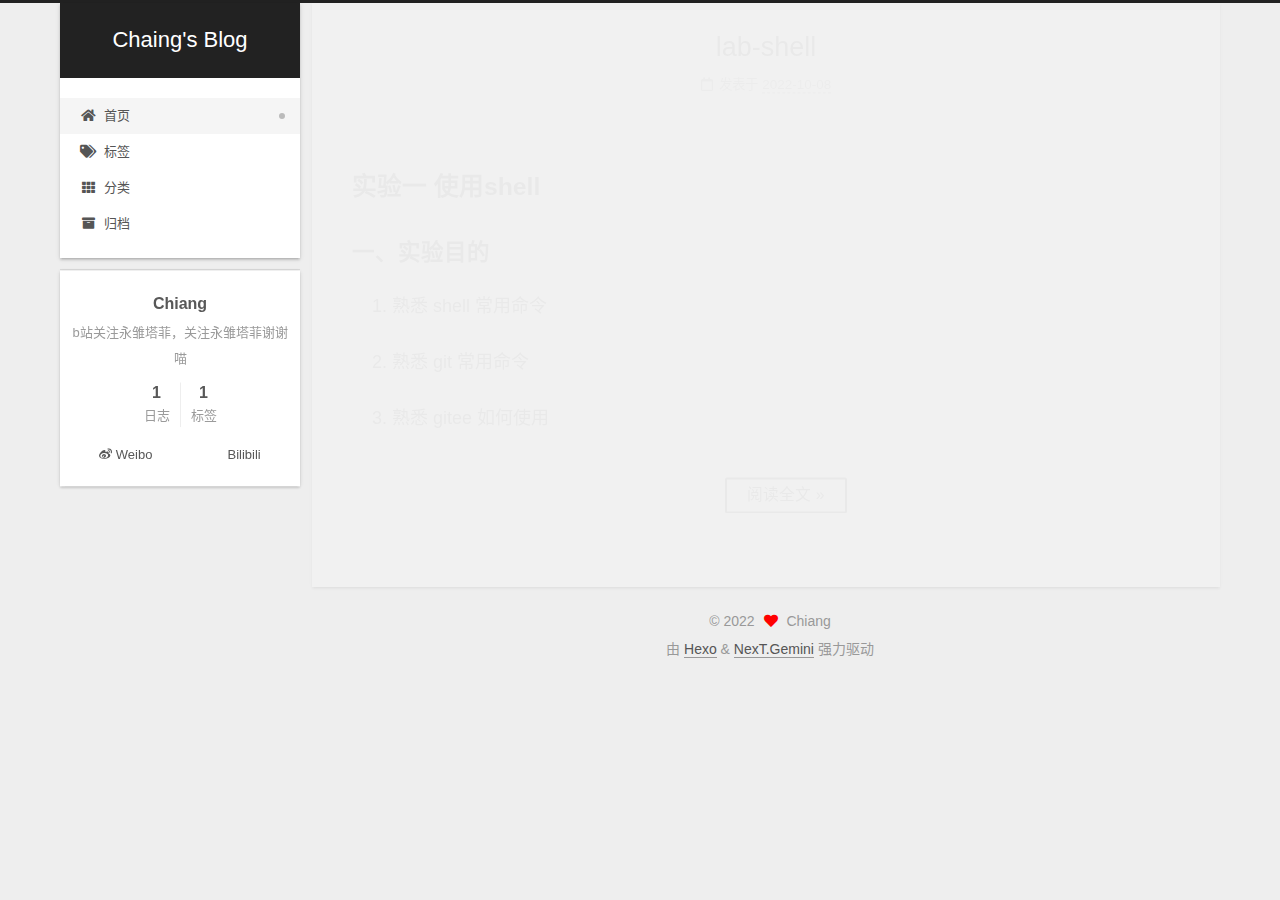
<file: index.html>
<!DOCTYPE html>
<html lang="zh-CN">
<head>
  <meta charset="UTF-8">
<meta name="viewport" content="width=device-width, initial-scale=1, maximum-scale=2">
<meta name="theme-color" content="#222">
<meta name="generator" content="Hexo 5.4.2">
  <link rel="apple-touch-icon" sizes="180x180" href="/images/apple-touch-icon-next.png">
  <link rel="icon" type="image/png" sizes="32x32" href="/images/favicon-32x32-next.png">
  <link rel="icon" type="image/png" sizes="16x16" href="/images/favicon-16x16-next.png">
  <link rel="mask-icon" href="/images/logo.svg" color="#222">

<link rel="stylesheet" href="/css/main.css">


<link rel="stylesheet" href="/lib/font-awesome/css/all.min.css">

<script id="hexo-configurations">
    var NexT = window.NexT || {};
    var CONFIG = {"hostname":"example.com","root":"/","scheme":"Gemini","version":"7.8.0","exturl":false,"sidebar":{"position":"left","display":"post","padding":18,"offset":12,"onmobile":false},"copycode":{"enable":false,"show_result":false,"style":null},"back2top":{"enable":true,"sidebar":false,"scrollpercent":false},"bookmark":{"enable":false,"color":"#222","save":"auto"},"fancybox":false,"mediumzoom":false,"lazyload":false,"pangu":false,"comments":{"style":"tabs","active":null,"storage":true,"lazyload":false,"nav":null},"algolia":{"hits":{"per_page":10},"labels":{"input_placeholder":"Search for Posts","hits_empty":"We didn't find any results for the search: ${query}","hits_stats":"${hits} results found in ${time} ms"}},"localsearch":{"enable":false,"trigger":"auto","top_n_per_article":1,"unescape":false,"preload":false},"motion":{"enable":true,"async":false,"transition":{"post_block":"fadeIn","post_header":"slideDownIn","post_body":"slideDownIn","coll_header":"slideLeftIn","sidebar":"slideUpIn"}}};
  </script>

  <meta name="description" content="b站关注永雏塔菲，关注永雏塔菲谢谢喵">
<meta property="og:type" content="website">
<meta property="og:title" content="Chaing&#39;s Blog">
<meta property="og:url" content="http://example.com/index.html">
<meta property="og:site_name" content="Chaing&#39;s Blog">
<meta property="og:description" content="b站关注永雏塔菲，关注永雏塔菲谢谢喵">
<meta property="og:locale" content="zh_CN">
<meta property="article:author" content="Chiang">
<meta name="twitter:card" content="summary">

<link rel="canonical" href="http://example.com/">


<script id="page-configurations">
  // https://hexo.io/docs/variables.html
  CONFIG.page = {
    sidebar: "",
    isHome : true,
    isPost : false,
    lang   : 'zh-CN'
  };
</script>

  <title>Chaing's Blog</title>
  






  <noscript>
  <style>
  .use-motion .brand,
  .use-motion .menu-item,
  .sidebar-inner,
  .use-motion .post-block,
  .use-motion .pagination,
  .use-motion .comments,
  .use-motion .post-header,
  .use-motion .post-body,
  .use-motion .collection-header { opacity: initial; }

  .use-motion .site-title,
  .use-motion .site-subtitle {
    opacity: initial;
    top: initial;
  }

  .use-motion .logo-line-before i { left: initial; }
  .use-motion .logo-line-after i { right: initial; }
  </style>
</noscript>

</head>

<body itemscope itemtype="http://schema.org/WebPage">
  <div class="container use-motion">
    <div class="headband"></div>

    <header class="header" itemscope itemtype="http://schema.org/WPHeader">
      <div class="header-inner"><div class="site-brand-container">
  <div class="site-nav-toggle">
    <div class="toggle" aria-label="切换导航栏">
      <span class="toggle-line toggle-line-first"></span>
      <span class="toggle-line toggle-line-middle"></span>
      <span class="toggle-line toggle-line-last"></span>
    </div>
  </div>

  <div class="site-meta">

    <a href="/" class="brand" rel="start">
      <span class="logo-line-before"><i></i></span>
      <h1 class="site-title">Chaing's Blog</h1>
      <span class="logo-line-after"><i></i></span>
    </a>
  </div>

  <div class="site-nav-right">
    <div class="toggle popup-trigger">
    </div>
  </div>
</div>




<nav class="site-nav">
  <ul id="menu" class="main-menu menu">
        <li class="menu-item menu-item-home">

    <a href="/" rel="section"><i class="fa fa-home fa-fw"></i>首页</a>

  </li>
        <li class="menu-item menu-item-tags">

    <a href="/tags/" rel="section"><i class="fa fa-tags fa-fw"></i>标签</a>

  </li>
        <li class="menu-item menu-item-categories">

    <a href="/categories/" rel="section"><i class="fa fa-th fa-fw"></i>分类</a>

  </li>
        <li class="menu-item menu-item-archives">

    <a href="/archives/" rel="section"><i class="fa fa-archive fa-fw"></i>归档</a>

  </li>
  </ul>
</nav>




</div>
    </header>

    
  <div class="back-to-top">
    <i class="fa fa-arrow-up"></i>
    <span>0%</span>
  </div>


    <main class="main">
      <div class="main-inner">
        <div class="content-wrap">
          

          <div class="content index posts-expand">
            
      
  
  
  <article itemscope itemtype="http://schema.org/Article" class="post-block" lang="zh-CN">
    <link itemprop="mainEntityOfPage" href="http://example.com/2022/10/08/lab-shell/">

    <span hidden itemprop="author" itemscope itemtype="http://schema.org/Person">
      <meta itemprop="image" content="/images/avatar.gif">
      <meta itemprop="name" content="Chiang">
      <meta itemprop="description" content="b站关注永雏塔菲，关注永雏塔菲谢谢喵">
    </span>

    <span hidden itemprop="publisher" itemscope itemtype="http://schema.org/Organization">
      <meta itemprop="name" content="Chaing's Blog">
    </span>
      <header class="post-header">
        <h2 class="post-title" itemprop="name headline">
          
            <a href="/2022/10/08/lab-shell/" class="post-title-link" itemprop="url">lab-shell</a>
        </h2>

        <div class="post-meta">
            <span class="post-meta-item">
              <span class="post-meta-item-icon">
                <i class="far fa-calendar"></i>
              </span>
              <span class="post-meta-item-text">发表于</span>
              

              <time title="创建时间：2022-10-08 20:40:28 / 修改时间：20:45:04" itemprop="dateCreated datePublished" datetime="2022-10-08T20:40:28+08:00">2022-10-08</time>
            </span>

          

        </div>
      </header>

    
    
    
    <div class="post-body" itemprop="articleBody">

      
          <h2 id="实验一-使用shell"><a href="#实验一-使用shell" class="headerlink" title="实验一 使用shell"></a>实验一 使用shell</h2><h3 id="一、实验目的"><a href="#一、实验目的" class="headerlink" title="一、实验目的"></a>一、实验目的</h3><ol>
<li><p>熟悉 shell 常用命令 </p>
</li>
<li><p>熟悉 git 常用命令 </p>
</li>
<li><p>熟悉 gitee 如何使用</p>
          <!--noindex-->
            <div class="post-button">
              <a class="btn" href="/2022/10/08/lab-shell/#more" rel="contents">
                阅读全文 &raquo;
              </a>
            </div>
          <!--/noindex-->
        
      
    </div>

    
    
    
      <footer class="post-footer">
        <div class="post-eof"></div>
      </footer>
  </article>
  
  
  


  



          </div>
          

<script>
  window.addEventListener('tabs:register', () => {
    let { activeClass } = CONFIG.comments;
    if (CONFIG.comments.storage) {
      activeClass = localStorage.getItem('comments_active') || activeClass;
    }
    if (activeClass) {
      let activeTab = document.querySelector(`a[href="#comment-${activeClass}"]`);
      if (activeTab) {
        activeTab.click();
      }
    }
  });
  if (CONFIG.comments.storage) {
    window.addEventListener('tabs:click', event => {
      if (!event.target.matches('.tabs-comment .tab-content .tab-pane')) return;
      let commentClass = event.target.classList[1];
      localStorage.setItem('comments_active', commentClass);
    });
  }
</script>

        </div>
          
  
  <div class="toggle sidebar-toggle">
    <span class="toggle-line toggle-line-first"></span>
    <span class="toggle-line toggle-line-middle"></span>
    <span class="toggle-line toggle-line-last"></span>
  </div>

  <aside class="sidebar">
    <div class="sidebar-inner">

      <ul class="sidebar-nav motion-element">
        <li class="sidebar-nav-toc">
          文章目录
        </li>
        <li class="sidebar-nav-overview">
          站点概览
        </li>
      </ul>

      <!--noindex-->
      <div class="post-toc-wrap sidebar-panel">
      </div>
      <!--/noindex-->

      <div class="site-overview-wrap sidebar-panel">
        <div class="site-author motion-element" itemprop="author" itemscope itemtype="http://schema.org/Person">
  <p class="site-author-name" itemprop="name">Chiang</p>
  <div class="site-description" itemprop="description">b站关注永雏塔菲，关注永雏塔菲谢谢喵</div>
</div>
<div class="site-state-wrap motion-element">
  <nav class="site-state">
      <div class="site-state-item site-state-posts">
          <a href="/archives/">
        
          <span class="site-state-item-count">1</span>
          <span class="site-state-item-name">日志</span>
        </a>
      </div>
      <div class="site-state-item site-state-tags">
        <span class="site-state-item-count">1</span>
        <span class="site-state-item-name">标签</span>
      </div>
  </nav>
</div>
  <div class="links-of-author motion-element">
      <span class="links-of-author-item">
        <a href="https://weibo.com/n/%E6%B0%B8%E9%9B%8F%E5%A1%94%E8%8F%B2" title="Weibo → https:&#x2F;&#x2F;weibo.com&#x2F;n&#x2F;永雏塔菲" rel="noopener" target="_blank"><i class="fab fa-weibo fa-fw"></i>Weibo</a>
      </span>
      <span class="links-of-author-item">
        <a href="https://space.bilibili.com/1265680561" title="Bilibili → https:&#x2F;&#x2F;space.bilibili.com&#x2F;1265680561" rel="noopener" target="_blank"><i class="fab fa-bilibili fa-fw"></i>Bilibili</a>
      </span>
  </div>



      </div>

    </div>
  </aside>
  <div id="sidebar-dimmer"></div>


      </div>
    </main>

    <footer class="footer">
      <div class="footer-inner">
        

        

<div class="copyright">
  
  &copy; 
  <span itemprop="copyrightYear">2022</span>
  <span class="with-love">
    <i class="fa fa-heart"></i>
  </span>
  <span class="author" itemprop="copyrightHolder">Chiang</span>
</div>
  <div class="powered-by">由 <a href="https://hexo.io/" class="theme-link" rel="noopener" target="_blank">Hexo</a> & <a href="https://theme-next.org/" class="theme-link" rel="noopener" target="_blank">NexT.Gemini</a> 强力驱动
  </div>

        








      </div>
    </footer>
  </div>

  
  <script src="/lib/anime.min.js"></script>
  <script src="/lib/velocity/velocity.min.js"></script>
  <script src="/lib/velocity/velocity.ui.min.js"></script>

<script src="/js/utils.js"></script>

<script src="/js/motion.js"></script>


<script src="/js/schemes/pisces.js"></script>


<script src="/js/next-boot.js"></script>




  















  

  

</body>
</html>
</file>
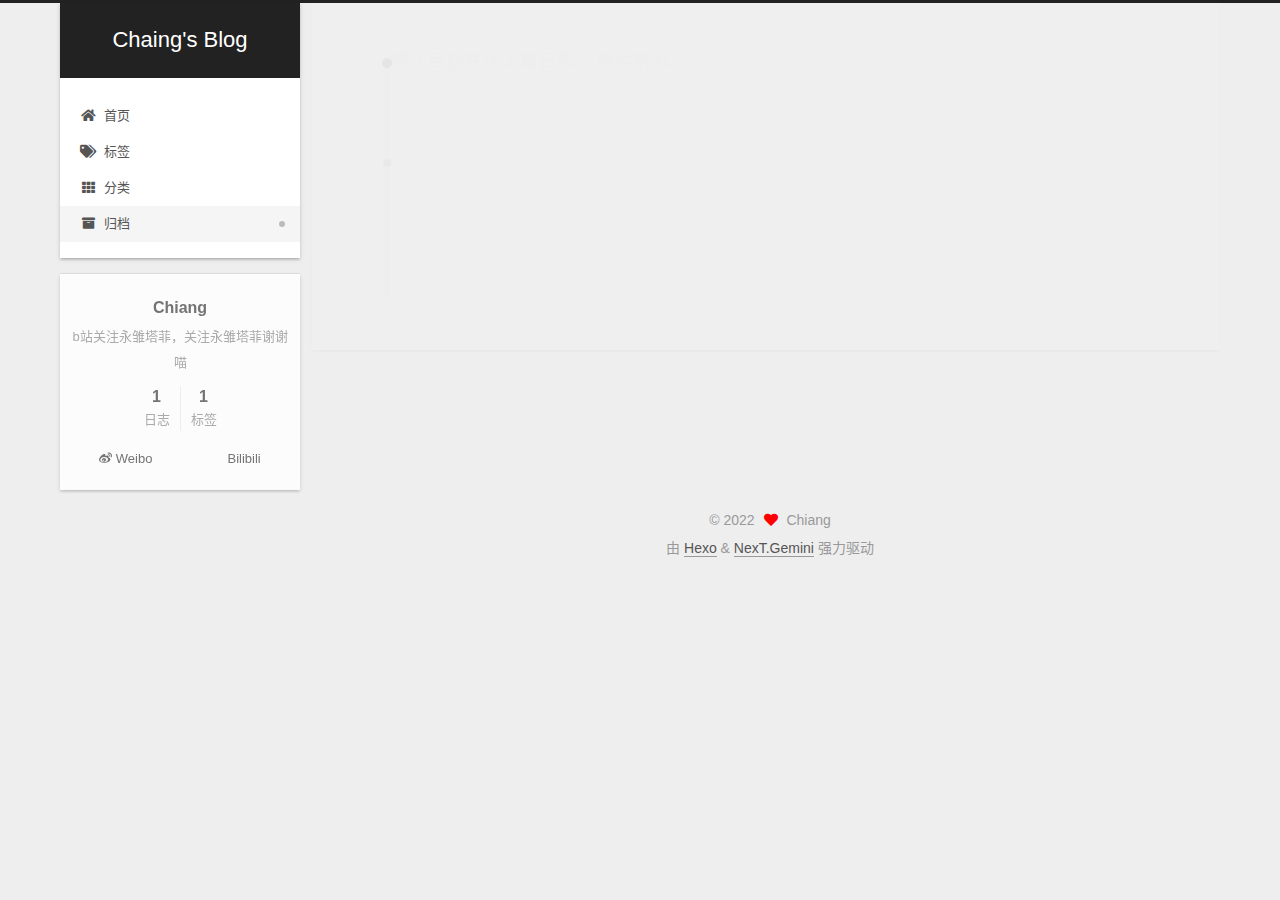
<file: archives/index.html>
<!DOCTYPE html>
<html lang="zh-CN">
<head>
  <meta charset="UTF-8">
<meta name="viewport" content="width=device-width, initial-scale=1, maximum-scale=2">
<meta name="theme-color" content="#222">
<meta name="generator" content="Hexo 5.4.2">
  <link rel="apple-touch-icon" sizes="180x180" href="/images/apple-touch-icon-next.png">
  <link rel="icon" type="image/png" sizes="32x32" href="/images/favicon-32x32-next.png">
  <link rel="icon" type="image/png" sizes="16x16" href="/images/favicon-16x16-next.png">
  <link rel="mask-icon" href="/images/logo.svg" color="#222">

<link rel="stylesheet" href="/css/main.css">


<link rel="stylesheet" href="/lib/font-awesome/css/all.min.css">

<script id="hexo-configurations">
    var NexT = window.NexT || {};
    var CONFIG = {"hostname":"example.com","root":"/","scheme":"Gemini","version":"7.8.0","exturl":false,"sidebar":{"position":"left","display":"post","padding":18,"offset":12,"onmobile":false},"copycode":{"enable":false,"show_result":false,"style":null},"back2top":{"enable":true,"sidebar":false,"scrollpercent":false},"bookmark":{"enable":false,"color":"#222","save":"auto"},"fancybox":false,"mediumzoom":false,"lazyload":false,"pangu":false,"comments":{"style":"tabs","active":null,"storage":true,"lazyload":false,"nav":null},"algolia":{"hits":{"per_page":10},"labels":{"input_placeholder":"Search for Posts","hits_empty":"We didn't find any results for the search: ${query}","hits_stats":"${hits} results found in ${time} ms"}},"localsearch":{"enable":false,"trigger":"auto","top_n_per_article":1,"unescape":false,"preload":false},"motion":{"enable":true,"async":false,"transition":{"post_block":"fadeIn","post_header":"slideDownIn","post_body":"slideDownIn","coll_header":"slideLeftIn","sidebar":"slideUpIn"}}};
  </script>

  <meta name="description" content="b站关注永雏塔菲，关注永雏塔菲谢谢喵">
<meta property="og:type" content="website">
<meta property="og:title" content="Chaing&#39;s Blog">
<meta property="og:url" content="http://example.com/archives/index.html">
<meta property="og:site_name" content="Chaing&#39;s Blog">
<meta property="og:description" content="b站关注永雏塔菲，关注永雏塔菲谢谢喵">
<meta property="og:locale" content="zh_CN">
<meta property="article:author" content="Chiang">
<meta name="twitter:card" content="summary">

<link rel="canonical" href="http://example.com/archives/">


<script id="page-configurations">
  // https://hexo.io/docs/variables.html
  CONFIG.page = {
    sidebar: "",
    isHome : false,
    isPost : false,
    lang   : 'zh-CN'
  };
</script>

  <title>归档 | Chaing's Blog</title>
  






  <noscript>
  <style>
  .use-motion .brand,
  .use-motion .menu-item,
  .sidebar-inner,
  .use-motion .post-block,
  .use-motion .pagination,
  .use-motion .comments,
  .use-motion .post-header,
  .use-motion .post-body,
  .use-motion .collection-header { opacity: initial; }

  .use-motion .site-title,
  .use-motion .site-subtitle {
    opacity: initial;
    top: initial;
  }

  .use-motion .logo-line-before i { left: initial; }
  .use-motion .logo-line-after i { right: initial; }
  </style>
</noscript>

</head>

<body itemscope itemtype="http://schema.org/WebPage">
  <div class="container use-motion">
    <div class="headband"></div>

    <header class="header" itemscope itemtype="http://schema.org/WPHeader">
      <div class="header-inner"><div class="site-brand-container">
  <div class="site-nav-toggle">
    <div class="toggle" aria-label="切换导航栏">
      <span class="toggle-line toggle-line-first"></span>
      <span class="toggle-line toggle-line-middle"></span>
      <span class="toggle-line toggle-line-last"></span>
    </div>
  </div>

  <div class="site-meta">

    <a href="/" class="brand" rel="start">
      <span class="logo-line-before"><i></i></span>
      <h1 class="site-title">Chaing's Blog</h1>
      <span class="logo-line-after"><i></i></span>
    </a>
  </div>

  <div class="site-nav-right">
    <div class="toggle popup-trigger">
    </div>
  </div>
</div>




<nav class="site-nav">
  <ul id="menu" class="main-menu menu">
        <li class="menu-item menu-item-home">

    <a href="/" rel="section"><i class="fa fa-home fa-fw"></i>首页</a>

  </li>
        <li class="menu-item menu-item-tags">

    <a href="/tags/" rel="section"><i class="fa fa-tags fa-fw"></i>标签</a>

  </li>
        <li class="menu-item menu-item-categories">

    <a href="/categories/" rel="section"><i class="fa fa-th fa-fw"></i>分类</a>

  </li>
        <li class="menu-item menu-item-archives">

    <a href="/archives/" rel="section"><i class="fa fa-archive fa-fw"></i>归档</a>

  </li>
  </ul>
</nav>




</div>
    </header>

    
  <div class="back-to-top">
    <i class="fa fa-arrow-up"></i>
    <span>0%</span>
  </div>


    <main class="main">
      <div class="main-inner">
        <div class="content-wrap">
          

          <div class="content archive">
            

  
  
  
  <div class="post-block">
    <div class="posts-collapse">
      <div class="collection-title">
        <span class="collection-header">嗯..! 目前共计 1 篇日志。 继续努力。</span>
      </div>

      
    <div class="collection-year">
      <span class="collection-header">2022</span>
    </div>

  <article itemscope itemtype="http://schema.org/Article">
    <header class="post-header">

      <div class="post-meta">
        <time itemprop="dateCreated"
              datetime="2022-10-08T20:40:28+08:00"
              content="2022-10-08">
          10-08
        </time>
      </div>

      <div class="post-title">
          <a class="post-title-link" href="/2022/10/08/lab-shell/" itemprop="url">
            <span itemprop="name">lab-shell</span>
          </a>
      </div>

    </header>
  </article>


    </div>
  </div>
  
  
  

  



          </div>
          

<script>
  window.addEventListener('tabs:register', () => {
    let { activeClass } = CONFIG.comments;
    if (CONFIG.comments.storage) {
      activeClass = localStorage.getItem('comments_active') || activeClass;
    }
    if (activeClass) {
      let activeTab = document.querySelector(`a[href="#comment-${activeClass}"]`);
      if (activeTab) {
        activeTab.click();
      }
    }
  });
  if (CONFIG.comments.storage) {
    window.addEventListener('tabs:click', event => {
      if (!event.target.matches('.tabs-comment .tab-content .tab-pane')) return;
      let commentClass = event.target.classList[1];
      localStorage.setItem('comments_active', commentClass);
    });
  }
</script>

        </div>
          
  
  <div class="toggle sidebar-toggle">
    <span class="toggle-line toggle-line-first"></span>
    <span class="toggle-line toggle-line-middle"></span>
    <span class="toggle-line toggle-line-last"></span>
  </div>

  <aside class="sidebar">
    <div class="sidebar-inner">

      <ul class="sidebar-nav motion-element">
        <li class="sidebar-nav-toc">
          文章目录
        </li>
        <li class="sidebar-nav-overview">
          站点概览
        </li>
      </ul>

      <!--noindex-->
      <div class="post-toc-wrap sidebar-panel">
      </div>
      <!--/noindex-->

      <div class="site-overview-wrap sidebar-panel">
        <div class="site-author motion-element" itemprop="author" itemscope itemtype="http://schema.org/Person">
  <p class="site-author-name" itemprop="name">Chiang</p>
  <div class="site-description" itemprop="description">b站关注永雏塔菲，关注永雏塔菲谢谢喵</div>
</div>
<div class="site-state-wrap motion-element">
  <nav class="site-state">
      <div class="site-state-item site-state-posts">
          <a href="/archives/">
        
          <span class="site-state-item-count">1</span>
          <span class="site-state-item-name">日志</span>
        </a>
      </div>
      <div class="site-state-item site-state-tags">
        <span class="site-state-item-count">1</span>
        <span class="site-state-item-name">标签</span>
      </div>
  </nav>
</div>
  <div class="links-of-author motion-element">
      <span class="links-of-author-item">
        <a href="https://weibo.com/n/%E6%B0%B8%E9%9B%8F%E5%A1%94%E8%8F%B2" title="Weibo → https:&#x2F;&#x2F;weibo.com&#x2F;n&#x2F;永雏塔菲" rel="noopener" target="_blank"><i class="fab fa-weibo fa-fw"></i>Weibo</a>
      </span>
      <span class="links-of-author-item">
        <a href="https://space.bilibili.com/1265680561" title="Bilibili → https:&#x2F;&#x2F;space.bilibili.com&#x2F;1265680561" rel="noopener" target="_blank"><i class="fab fa-bilibili fa-fw"></i>Bilibili</a>
      </span>
  </div>



      </div>

    </div>
  </aside>
  <div id="sidebar-dimmer"></div>


      </div>
    </main>

    <footer class="footer">
      <div class="footer-inner">
        

        

<div class="copyright">
  
  &copy; 
  <span itemprop="copyrightYear">2022</span>
  <span class="with-love">
    <i class="fa fa-heart"></i>
  </span>
  <span class="author" itemprop="copyrightHolder">Chiang</span>
</div>
  <div class="powered-by">由 <a href="https://hexo.io/" class="theme-link" rel="noopener" target="_blank">Hexo</a> & <a href="https://theme-next.org/" class="theme-link" rel="noopener" target="_blank">NexT.Gemini</a> 强力驱动
  </div>

        








      </div>
    </footer>
  </div>

  
  <script src="/lib/anime.min.js"></script>
  <script src="/lib/velocity/velocity.min.js"></script>
  <script src="/lib/velocity/velocity.ui.min.js"></script>

<script src="/js/utils.js"></script>

<script src="/js/motion.js"></script>


<script src="/js/schemes/pisces.js"></script>


<script src="/js/next-boot.js"></script>




  















  

  

</body>
</html>
</file>
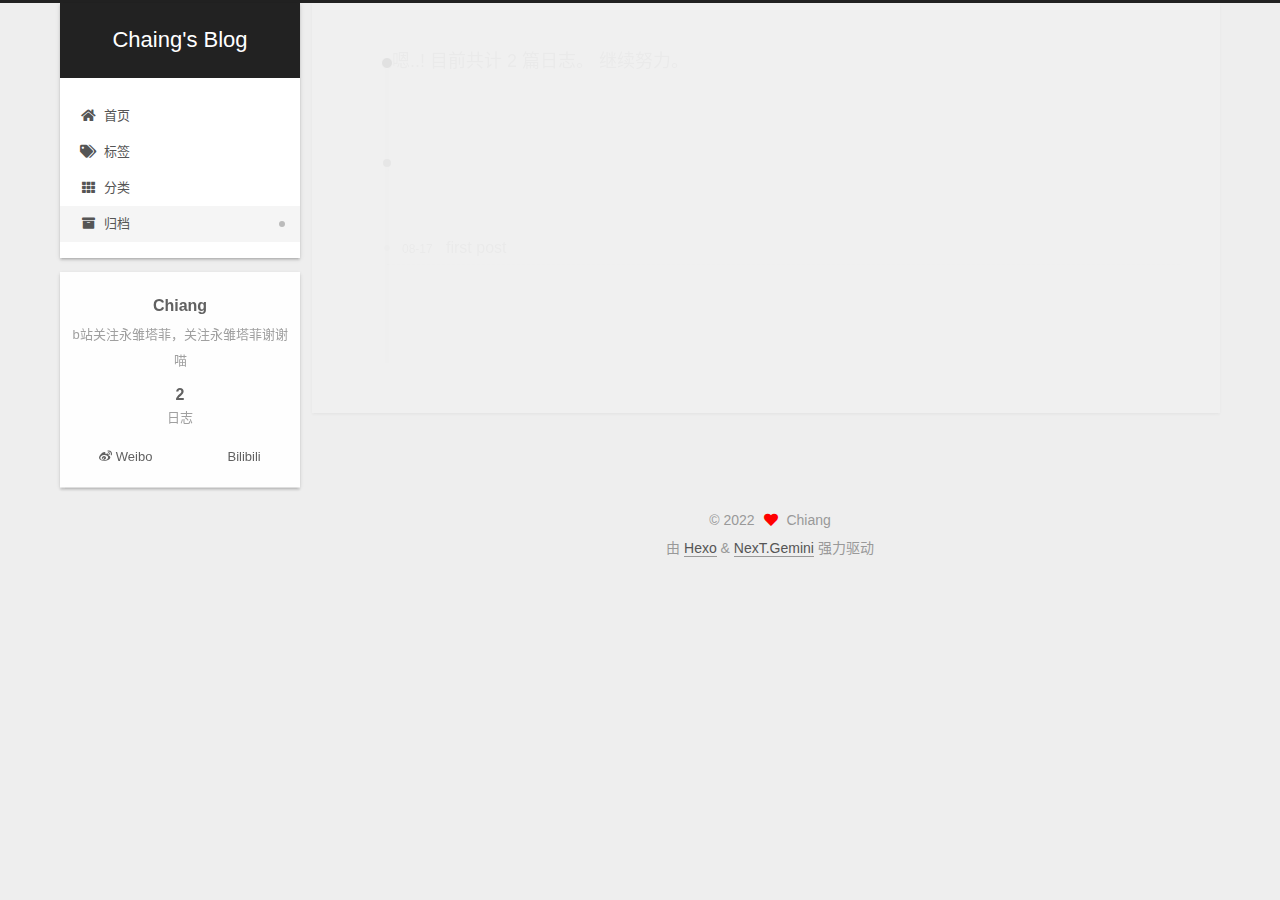
<file: archives/2022/index.html>
<!DOCTYPE html>
<html lang="zh-CN">
<head>
  <meta charset="UTF-8">
<meta name="viewport" content="width=device-width, initial-scale=1, maximum-scale=2">
<meta name="theme-color" content="#222">
<meta name="generator" content="Hexo 5.4.2">
  <link rel="apple-touch-icon" sizes="180x180" href="/images/apple-touch-icon-next.png">
  <link rel="icon" type="image/png" sizes="32x32" href="/images/favicon-32x32-next.png">
  <link rel="icon" type="image/png" sizes="16x16" href="/images/favicon-16x16-next.png">
  <link rel="mask-icon" href="/images/logo.svg" color="#222">

<link rel="stylesheet" href="/css/main.css">


<link rel="stylesheet" href="/lib/font-awesome/css/all.min.css">

<script id="hexo-configurations">
    var NexT = window.NexT || {};
    var CONFIG = {"hostname":"example.com","root":"/","scheme":"Gemini","version":"7.8.0","exturl":false,"sidebar":{"position":"left","display":"post","padding":18,"offset":12,"onmobile":false},"copycode":{"enable":false,"show_result":false,"style":null},"back2top":{"enable":true,"sidebar":false,"scrollpercent":false},"bookmark":{"enable":false,"color":"#222","save":"auto"},"fancybox":false,"mediumzoom":false,"lazyload":false,"pangu":false,"comments":{"style":"tabs","active":null,"storage":true,"lazyload":false,"nav":null},"algolia":{"hits":{"per_page":10},"labels":{"input_placeholder":"Search for Posts","hits_empty":"We didn't find any results for the search: ${query}","hits_stats":"${hits} results found in ${time} ms"}},"localsearch":{"enable":false,"trigger":"auto","top_n_per_article":1,"unescape":false,"preload":false},"motion":{"enable":true,"async":false,"transition":{"post_block":"fadeIn","post_header":"slideDownIn","post_body":"slideDownIn","coll_header":"slideLeftIn","sidebar":"slideUpIn"}}};
  </script>

  <meta name="description" content="b站关注永雏塔菲，关注永雏塔菲谢谢喵">
<meta property="og:type" content="website">
<meta property="og:title" content="Chaing&#39;s Blog">
<meta property="og:url" content="http://example.com/archives/2022/index.html">
<meta property="og:site_name" content="Chaing&#39;s Blog">
<meta property="og:description" content="b站关注永雏塔菲，关注永雏塔菲谢谢喵">
<meta property="og:locale" content="zh_CN">
<meta property="article:author" content="Chiang">
<meta name="twitter:card" content="summary">

<link rel="canonical" href="http://example.com/archives/2022/">


<script id="page-configurations">
  // https://hexo.io/docs/variables.html
  CONFIG.page = {
    sidebar: "",
    isHome : false,
    isPost : false,
    lang   : 'zh-CN'
  };
</script>

  <title>归档 | Chaing's Blog</title>
  






  <noscript>
  <style>
  .use-motion .brand,
  .use-motion .menu-item,
  .sidebar-inner,
  .use-motion .post-block,
  .use-motion .pagination,
  .use-motion .comments,
  .use-motion .post-header,
  .use-motion .post-body,
  .use-motion .collection-header { opacity: initial; }

  .use-motion .site-title,
  .use-motion .site-subtitle {
    opacity: initial;
    top: initial;
  }

  .use-motion .logo-line-before i { left: initial; }
  .use-motion .logo-line-after i { right: initial; }
  </style>
</noscript>

</head>

<body itemscope itemtype="http://schema.org/WebPage">
  <div class="container use-motion">
    <div class="headband"></div>

    <header class="header" itemscope itemtype="http://schema.org/WPHeader">
      <div class="header-inner"><div class="site-brand-container">
  <div class="site-nav-toggle">
    <div class="toggle" aria-label="切换导航栏">
      <span class="toggle-line toggle-line-first"></span>
      <span class="toggle-line toggle-line-middle"></span>
      <span class="toggle-line toggle-line-last"></span>
    </div>
  </div>

  <div class="site-meta">

    <a href="/" class="brand" rel="start">
      <span class="logo-line-before"><i></i></span>
      <h1 class="site-title">Chaing's Blog</h1>
      <span class="logo-line-after"><i></i></span>
    </a>
  </div>

  <div class="site-nav-right">
    <div class="toggle popup-trigger">
    </div>
  </div>
</div>




<nav class="site-nav">
  <ul id="menu" class="main-menu menu">
        <li class="menu-item menu-item-home">

    <a href="/" rel="section"><i class="fa fa-home fa-fw"></i>首页</a>

  </li>
        <li class="menu-item menu-item-tags">

    <a href="/tags/" rel="section"><i class="fa fa-tags fa-fw"></i>标签</a>

  </li>
        <li class="menu-item menu-item-categories">

    <a href="/categories/" rel="section"><i class="fa fa-th fa-fw"></i>分类</a>

  </li>
        <li class="menu-item menu-item-archives">

    <a href="/archives/" rel="section"><i class="fa fa-archive fa-fw"></i>归档</a>

  </li>
  </ul>
</nav>




</div>
    </header>

    
  <div class="back-to-top">
    <i class="fa fa-arrow-up"></i>
    <span>0%</span>
  </div>


    <main class="main">
      <div class="main-inner">
        <div class="content-wrap">
          

          <div class="content archive">
            

  
  
  
  <div class="post-block">
    <div class="posts-collapse">
      <div class="collection-title">
        <span class="collection-header">嗯..! 目前共计 2 篇日志。 继续努力。</span>
      </div>

      
    <div class="collection-year">
      <span class="collection-header">2022</span>
    </div>

  <article itemscope itemtype="http://schema.org/Article">
    <header class="post-header">

      <div class="post-meta">
        <time itemprop="dateCreated"
              datetime="2022-08-17T16:12:28+08:00"
              content="2022-08-17">
          08-17
        </time>
      </div>

      <div class="post-title">
          <a class="post-title-link" href="/2022/08/17/first-post/" itemprop="url">
            <span itemprop="name">first post</span>
          </a>
      </div>

    </header>
  </article>

  <article itemscope itemtype="http://schema.org/Article">
    <header class="post-header">

      <div class="post-meta">
        <time itemprop="dateCreated"
              datetime="2022-08-17T16:06:06+08:00"
              content="2022-08-17">
          08-17
        </time>
      </div>

      <div class="post-title">
          <a class="post-title-link" href="/2022/08/17/hello-world/" itemprop="url">
            <span itemprop="name">Hello World</span>
          </a>
      </div>

    </header>
  </article>


    </div>
  </div>
  
  
  

  



          </div>
          

<script>
  window.addEventListener('tabs:register', () => {
    let { activeClass } = CONFIG.comments;
    if (CONFIG.comments.storage) {
      activeClass = localStorage.getItem('comments_active') || activeClass;
    }
    if (activeClass) {
      let activeTab = document.querySelector(`a[href="#comment-${activeClass}"]`);
      if (activeTab) {
        activeTab.click();
      }
    }
  });
  if (CONFIG.comments.storage) {
    window.addEventListener('tabs:click', event => {
      if (!event.target.matches('.tabs-comment .tab-content .tab-pane')) return;
      let commentClass = event.target.classList[1];
      localStorage.setItem('comments_active', commentClass);
    });
  }
</script>

        </div>
          
  
  <div class="toggle sidebar-toggle">
    <span class="toggle-line toggle-line-first"></span>
    <span class="toggle-line toggle-line-middle"></span>
    <span class="toggle-line toggle-line-last"></span>
  </div>

  <aside class="sidebar">
    <div class="sidebar-inner">

      <ul class="sidebar-nav motion-element">
        <li class="sidebar-nav-toc">
          文章目录
        </li>
        <li class="sidebar-nav-overview">
          站点概览
        </li>
      </ul>

      <!--noindex-->
      <div class="post-toc-wrap sidebar-panel">
      </div>
      <!--/noindex-->

      <div class="site-overview-wrap sidebar-panel">
        <div class="site-author motion-element" itemprop="author" itemscope itemtype="http://schema.org/Person">
  <p class="site-author-name" itemprop="name">Chiang</p>
  <div class="site-description" itemprop="description">b站关注永雏塔菲，关注永雏塔菲谢谢喵</div>
</div>
<div class="site-state-wrap motion-element">
  <nav class="site-state">
      <div class="site-state-item site-state-posts">
          <a href="/archives/">
        
          <span class="site-state-item-count">2</span>
          <span class="site-state-item-name">日志</span>
        </a>
      </div>
  </nav>
</div>
  <div class="links-of-author motion-element">
      <span class="links-of-author-item">
        <a href="https://weibo.com/n/%E6%B0%B8%E9%9B%8F%E5%A1%94%E8%8F%B2" title="Weibo → https:&#x2F;&#x2F;weibo.com&#x2F;n&#x2F;永雏塔菲" rel="noopener" target="_blank"><i class="fab fa-weibo fa-fw"></i>Weibo</a>
      </span>
      <span class="links-of-author-item">
        <a href="https://space.bilibili.com/1265680561" title="Bilibili → https:&#x2F;&#x2F;space.bilibili.com&#x2F;1265680561" rel="noopener" target="_blank"><i class="fab fa-bilibili fa-fw"></i>Bilibili</a>
      </span>
  </div>



      </div>

    </div>
  </aside>
  <div id="sidebar-dimmer"></div>


      </div>
    </main>

    <footer class="footer">
      <div class="footer-inner">
        

        

<div class="copyright">
  
  &copy; 
  <span itemprop="copyrightYear">2022</span>
  <span class="with-love">
    <i class="fa fa-heart"></i>
  </span>
  <span class="author" itemprop="copyrightHolder">Chiang</span>
</div>
  <div class="powered-by">由 <a href="https://hexo.io/" class="theme-link" rel="noopener" target="_blank">Hexo</a> & <a href="https://theme-next.org/" class="theme-link" rel="noopener" target="_blank">NexT.Gemini</a> 强力驱动
  </div>

        








      </div>
    </footer>
  </div>

  
  <script src="/lib/anime.min.js"></script>
  <script src="/lib/velocity/velocity.min.js"></script>
  <script src="/lib/velocity/velocity.ui.min.js"></script>

<script src="/js/utils.js"></script>

<script src="/js/motion.js"></script>


<script src="/js/schemes/pisces.js"></script>


<script src="/js/next-boot.js"></script>




  















  

  

</body>
</html>
</file>
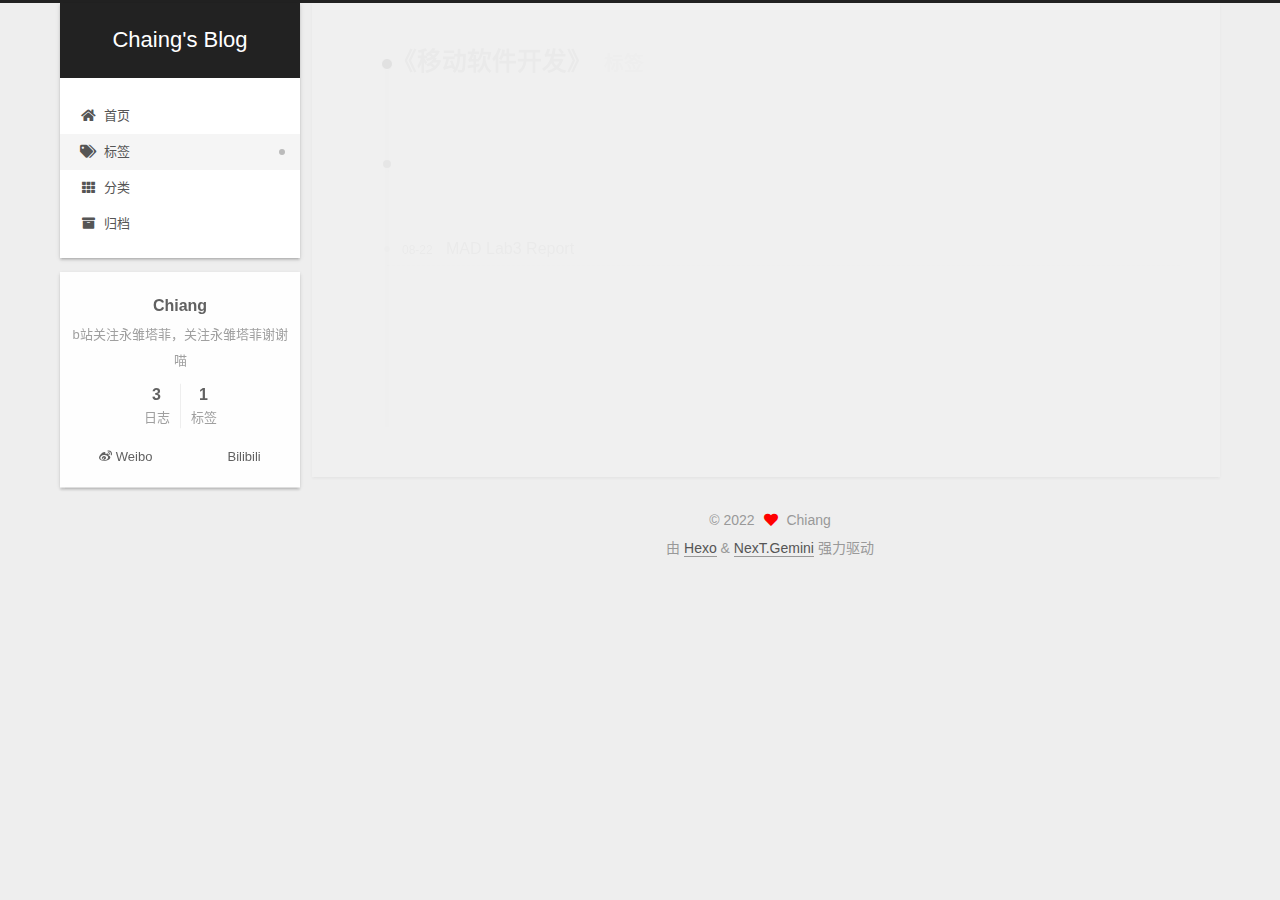
<file: tags/《移动软件开发》/index.html>
<!DOCTYPE html>
<html lang="zh-CN">
<head>
  <meta charset="UTF-8">
<meta name="viewport" content="width=device-width, initial-scale=1, maximum-scale=2">
<meta name="theme-color" content="#222">
<meta name="generator" content="Hexo 5.4.2">
  <link rel="apple-touch-icon" sizes="180x180" href="/images/apple-touch-icon-next.png">
  <link rel="icon" type="image/png" sizes="32x32" href="/images/favicon-32x32-next.png">
  <link rel="icon" type="image/png" sizes="16x16" href="/images/favicon-16x16-next.png">
  <link rel="mask-icon" href="/images/logo.svg" color="#222">

<link rel="stylesheet" href="/css/main.css">


<link rel="stylesheet" href="/lib/font-awesome/css/all.min.css">

<script id="hexo-configurations">
    var NexT = window.NexT || {};
    var CONFIG = {"hostname":"example.com","root":"/","scheme":"Gemini","version":"7.8.0","exturl":false,"sidebar":{"position":"left","display":"post","padding":18,"offset":12,"onmobile":false},"copycode":{"enable":false,"show_result":false,"style":null},"back2top":{"enable":true,"sidebar":false,"scrollpercent":false},"bookmark":{"enable":false,"color":"#222","save":"auto"},"fancybox":false,"mediumzoom":false,"lazyload":false,"pangu":false,"comments":{"style":"tabs","active":null,"storage":true,"lazyload":false,"nav":null},"algolia":{"hits":{"per_page":10},"labels":{"input_placeholder":"Search for Posts","hits_empty":"We didn't find any results for the search: ${query}","hits_stats":"${hits} results found in ${time} ms"}},"localsearch":{"enable":false,"trigger":"auto","top_n_per_article":1,"unescape":false,"preload":false},"motion":{"enable":true,"async":false,"transition":{"post_block":"fadeIn","post_header":"slideDownIn","post_body":"slideDownIn","coll_header":"slideLeftIn","sidebar":"slideUpIn"}}};
  </script>

  <meta name="description" content="b站关注永雏塔菲，关注永雏塔菲谢谢喵">
<meta property="og:type" content="website">
<meta property="og:title" content="Chaing&#39;s Blog">
<meta property="og:url" content="http://example.com/tags/%E3%80%8A%E7%A7%BB%E5%8A%A8%E8%BD%AF%E4%BB%B6%E5%BC%80%E5%8F%91%E3%80%8B/index.html">
<meta property="og:site_name" content="Chaing&#39;s Blog">
<meta property="og:description" content="b站关注永雏塔菲，关注永雏塔菲谢谢喵">
<meta property="og:locale" content="zh_CN">
<meta property="article:author" content="Chiang">
<meta name="twitter:card" content="summary">

<link rel="canonical" href="http://example.com/tags/%E3%80%8A%E7%A7%BB%E5%8A%A8%E8%BD%AF%E4%BB%B6%E5%BC%80%E5%8F%91%E3%80%8B/">


<script id="page-configurations">
  // https://hexo.io/docs/variables.html
  CONFIG.page = {
    sidebar: "",
    isHome : false,
    isPost : false,
    lang   : 'zh-CN'
  };
</script>

  <title>标签: 《移动软件开发》 | Chaing's Blog</title>
  






  <noscript>
  <style>
  .use-motion .brand,
  .use-motion .menu-item,
  .sidebar-inner,
  .use-motion .post-block,
  .use-motion .pagination,
  .use-motion .comments,
  .use-motion .post-header,
  .use-motion .post-body,
  .use-motion .collection-header { opacity: initial; }

  .use-motion .site-title,
  .use-motion .site-subtitle {
    opacity: initial;
    top: initial;
  }

  .use-motion .logo-line-before i { left: initial; }
  .use-motion .logo-line-after i { right: initial; }
  </style>
</noscript>

</head>

<body itemscope itemtype="http://schema.org/WebPage">
  <div class="container use-motion">
    <div class="headband"></div>

    <header class="header" itemscope itemtype="http://schema.org/WPHeader">
      <div class="header-inner"><div class="site-brand-container">
  <div class="site-nav-toggle">
    <div class="toggle" aria-label="切换导航栏">
      <span class="toggle-line toggle-line-first"></span>
      <span class="toggle-line toggle-line-middle"></span>
      <span class="toggle-line toggle-line-last"></span>
    </div>
  </div>

  <div class="site-meta">

    <a href="/" class="brand" rel="start">
      <span class="logo-line-before"><i></i></span>
      <h1 class="site-title">Chaing's Blog</h1>
      <span class="logo-line-after"><i></i></span>
    </a>
  </div>

  <div class="site-nav-right">
    <div class="toggle popup-trigger">
    </div>
  </div>
</div>




<nav class="site-nav">
  <ul id="menu" class="main-menu menu">
        <li class="menu-item menu-item-home">

    <a href="/" rel="section"><i class="fa fa-home fa-fw"></i>首页</a>

  </li>
        <li class="menu-item menu-item-tags">

    <a href="/tags/" rel="section"><i class="fa fa-tags fa-fw"></i>标签</a>

  </li>
        <li class="menu-item menu-item-categories">

    <a href="/categories/" rel="section"><i class="fa fa-th fa-fw"></i>分类</a>

  </li>
        <li class="menu-item menu-item-archives">

    <a href="/archives/" rel="section"><i class="fa fa-archive fa-fw"></i>归档</a>

  </li>
  </ul>
</nav>




</div>
    </header>

    
  <div class="back-to-top">
    <i class="fa fa-arrow-up"></i>
    <span>0%</span>
  </div>


    <main class="main">
      <div class="main-inner">
        <div class="content-wrap">
          

          <div class="content tag">
            

  
  
  
  <div class="post-block">
    <div class="posts-collapse">
      <div class="collection-title">
        <h2 class="collection-header">《移动软件开发》
          <small>标签</small>
        </h2>
      </div>

      
    <div class="collection-year">
      <span class="collection-header">2022</span>
    </div>

  <article itemscope itemtype="http://schema.org/Article">
    <header class="post-header">

      <div class="post-meta">
        <time itemprop="dateCreated"
              datetime="2022-08-22T15:58:53+08:00"
              content="2022-08-22">
          08-22
        </time>
      </div>

      <div class="post-title">
          <a class="post-title-link" href="/2022/08/22/MAD-Lab3-Report/" itemprop="url">
            <span itemprop="name">MAD Lab3 Report</span>
          </a>
      </div>

    </header>
  </article>

  <article itemscope itemtype="http://schema.org/Article">
    <header class="post-header">

      <div class="post-meta">
        <time itemprop="dateCreated"
              datetime="2022-08-19T18:32:37+08:00"
              content="2022-08-19">
          08-19
        </time>
      </div>

      <div class="post-title">
          <a class="post-title-link" href="/2022/08/19/MAD-Lab2-Report/" itemprop="url">
            <span itemprop="name">MAD Lab2 Report</span>
          </a>
      </div>

    </header>
  </article>

  <article itemscope itemtype="http://schema.org/Article">
    <header class="post-header">

      <div class="post-meta">
        <time itemprop="dateCreated"
              datetime="2022-08-18T00:04:16+08:00"
              content="2022-08-18">
          08-18
        </time>
      </div>

      <div class="post-title">
          <a class="post-title-link" href="/2022/08/18/MAD-Lab1-Report/" itemprop="url">
            <span itemprop="name">MAD Lab1 Report</span>
          </a>
      </div>

    </header>
  </article>

    </div>
  </div>
  
  
  

  



          </div>
          

<script>
  window.addEventListener('tabs:register', () => {
    let { activeClass } = CONFIG.comments;
    if (CONFIG.comments.storage) {
      activeClass = localStorage.getItem('comments_active') || activeClass;
    }
    if (activeClass) {
      let activeTab = document.querySelector(`a[href="#comment-${activeClass}"]`);
      if (activeTab) {
        activeTab.click();
      }
    }
  });
  if (CONFIG.comments.storage) {
    window.addEventListener('tabs:click', event => {
      if (!event.target.matches('.tabs-comment .tab-content .tab-pane')) return;
      let commentClass = event.target.classList[1];
      localStorage.setItem('comments_active', commentClass);
    });
  }
</script>

        </div>
          
  
  <div class="toggle sidebar-toggle">
    <span class="toggle-line toggle-line-first"></span>
    <span class="toggle-line toggle-line-middle"></span>
    <span class="toggle-line toggle-line-last"></span>
  </div>

  <aside class="sidebar">
    <div class="sidebar-inner">

      <ul class="sidebar-nav motion-element">
        <li class="sidebar-nav-toc">
          文章目录
        </li>
        <li class="sidebar-nav-overview">
          站点概览
        </li>
      </ul>

      <!--noindex-->
      <div class="post-toc-wrap sidebar-panel">
      </div>
      <!--/noindex-->

      <div class="site-overview-wrap sidebar-panel">
        <div class="site-author motion-element" itemprop="author" itemscope itemtype="http://schema.org/Person">
  <p class="site-author-name" itemprop="name">Chiang</p>
  <div class="site-description" itemprop="description">b站关注永雏塔菲，关注永雏塔菲谢谢喵</div>
</div>
<div class="site-state-wrap motion-element">
  <nav class="site-state">
      <div class="site-state-item site-state-posts">
          <a href="/archives/">
        
          <span class="site-state-item-count">3</span>
          <span class="site-state-item-name">日志</span>
        </a>
      </div>
      <div class="site-state-item site-state-tags">
        <span class="site-state-item-count">1</span>
        <span class="site-state-item-name">标签</span>
      </div>
  </nav>
</div>
  <div class="links-of-author motion-element">
      <span class="links-of-author-item">
        <a href="https://weibo.com/n/%E6%B0%B8%E9%9B%8F%E5%A1%94%E8%8F%B2" title="Weibo → https:&#x2F;&#x2F;weibo.com&#x2F;n&#x2F;永雏塔菲" rel="noopener" target="_blank"><i class="fab fa-weibo fa-fw"></i>Weibo</a>
      </span>
      <span class="links-of-author-item">
        <a href="https://space.bilibili.com/1265680561" title="Bilibili → https:&#x2F;&#x2F;space.bilibili.com&#x2F;1265680561" rel="noopener" target="_blank"><i class="fab fa-bilibili fa-fw"></i>Bilibili</a>
      </span>
  </div>



      </div>

    </div>
  </aside>
  <div id="sidebar-dimmer"></div>


      </div>
    </main>

    <footer class="footer">
      <div class="footer-inner">
        

        

<div class="copyright">
  
  &copy; 
  <span itemprop="copyrightYear">2022</span>
  <span class="with-love">
    <i class="fa fa-heart"></i>
  </span>
  <span class="author" itemprop="copyrightHolder">Chiang</span>
</div>
  <div class="powered-by">由 <a href="https://hexo.io/" class="theme-link" rel="noopener" target="_blank">Hexo</a> & <a href="https://theme-next.org/" class="theme-link" rel="noopener" target="_blank">NexT.Gemini</a> 强力驱动
  </div>

        








      </div>
    </footer>
  </div>

  
  <script src="/lib/anime.min.js"></script>
  <script src="/lib/velocity/velocity.min.js"></script>
  <script src="/lib/velocity/velocity.ui.min.js"></script>

<script src="/js/utils.js"></script>

<script src="/js/motion.js"></script>


<script src="/js/schemes/pisces.js"></script>


<script src="/js/next-boot.js"></script>




  















  

  

</body>
</html>
</file>
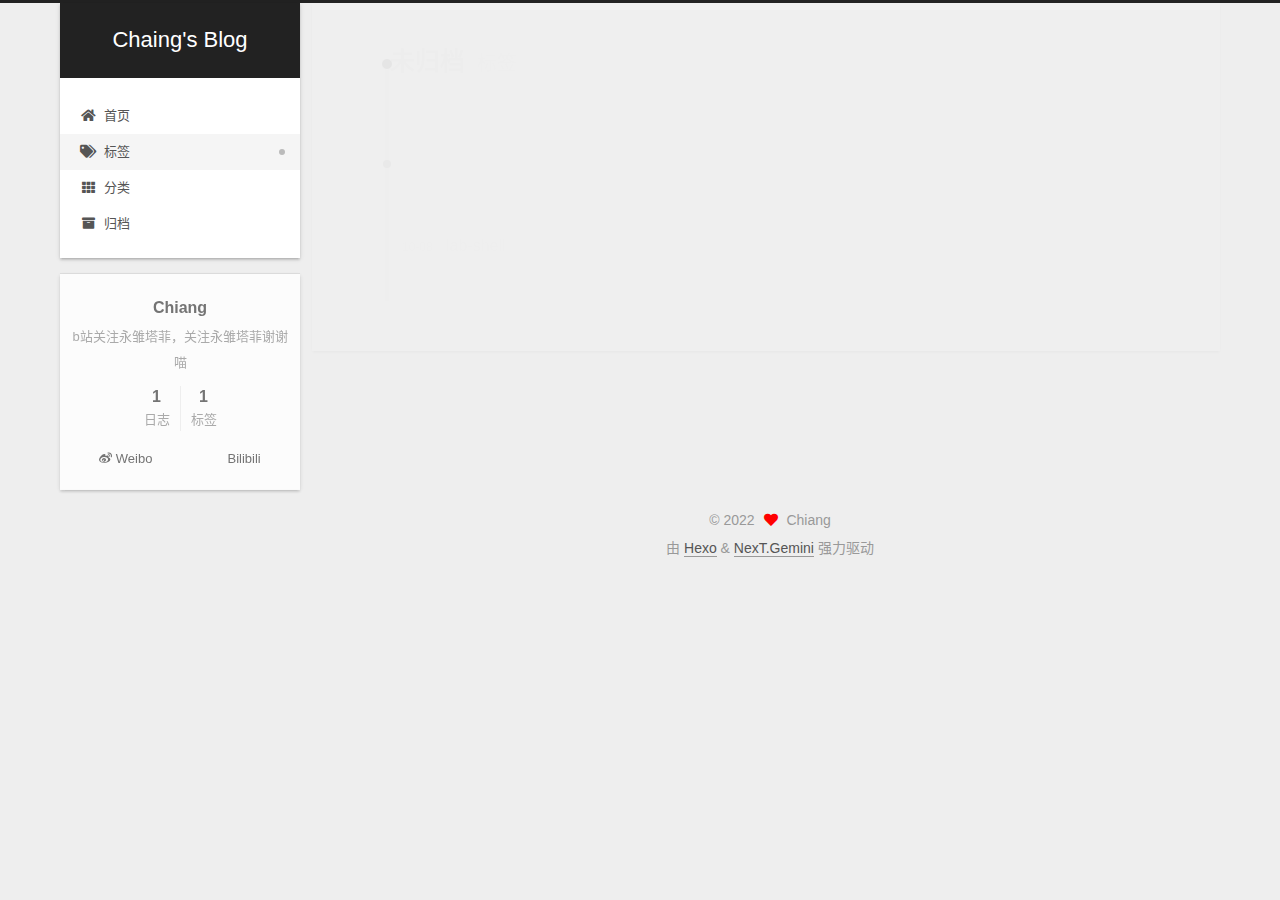
<file: tags/未归档/index.html>
<!DOCTYPE html>
<html lang="zh-CN">
<head>
  <meta charset="UTF-8">
<meta name="viewport" content="width=device-width, initial-scale=1, maximum-scale=2">
<meta name="theme-color" content="#222">
<meta name="generator" content="Hexo 5.4.2">
  <link rel="apple-touch-icon" sizes="180x180" href="/images/apple-touch-icon-next.png">
  <link rel="icon" type="image/png" sizes="32x32" href="/images/favicon-32x32-next.png">
  <link rel="icon" type="image/png" sizes="16x16" href="/images/favicon-16x16-next.png">
  <link rel="mask-icon" href="/images/logo.svg" color="#222">

<link rel="stylesheet" href="/css/main.css">


<link rel="stylesheet" href="/lib/font-awesome/css/all.min.css">

<script id="hexo-configurations">
    var NexT = window.NexT || {};
    var CONFIG = {"hostname":"example.com","root":"/","scheme":"Gemini","version":"7.8.0","exturl":false,"sidebar":{"position":"left","display":"post","padding":18,"offset":12,"onmobile":false},"copycode":{"enable":false,"show_result":false,"style":null},"back2top":{"enable":true,"sidebar":false,"scrollpercent":false},"bookmark":{"enable":false,"color":"#222","save":"auto"},"fancybox":false,"mediumzoom":false,"lazyload":false,"pangu":false,"comments":{"style":"tabs","active":null,"storage":true,"lazyload":false,"nav":null},"algolia":{"hits":{"per_page":10},"labels":{"input_placeholder":"Search for Posts","hits_empty":"We didn't find any results for the search: ${query}","hits_stats":"${hits} results found in ${time} ms"}},"localsearch":{"enable":false,"trigger":"auto","top_n_per_article":1,"unescape":false,"preload":false},"motion":{"enable":true,"async":false,"transition":{"post_block":"fadeIn","post_header":"slideDownIn","post_body":"slideDownIn","coll_header":"slideLeftIn","sidebar":"slideUpIn"}}};
  </script>

  <meta name="description" content="b站关注永雏塔菲，关注永雏塔菲谢谢喵">
<meta property="og:type" content="website">
<meta property="og:title" content="Chaing&#39;s Blog">
<meta property="og:url" content="http://example.com/tags/%E6%9C%AA%E5%BD%92%E6%A1%A3/index.html">
<meta property="og:site_name" content="Chaing&#39;s Blog">
<meta property="og:description" content="b站关注永雏塔菲，关注永雏塔菲谢谢喵">
<meta property="og:locale" content="zh_CN">
<meta property="article:author" content="Chiang">
<meta name="twitter:card" content="summary">

<link rel="canonical" href="http://example.com/tags/%E6%9C%AA%E5%BD%92%E6%A1%A3/">


<script id="page-configurations">
  // https://hexo.io/docs/variables.html
  CONFIG.page = {
    sidebar: "",
    isHome : false,
    isPost : false,
    lang   : 'zh-CN'
  };
</script>

  <title>标签: 未归档 | Chaing's Blog</title>
  






  <noscript>
  <style>
  .use-motion .brand,
  .use-motion .menu-item,
  .sidebar-inner,
  .use-motion .post-block,
  .use-motion .pagination,
  .use-motion .comments,
  .use-motion .post-header,
  .use-motion .post-body,
  .use-motion .collection-header { opacity: initial; }

  .use-motion .site-title,
  .use-motion .site-subtitle {
    opacity: initial;
    top: initial;
  }

  .use-motion .logo-line-before i { left: initial; }
  .use-motion .logo-line-after i { right: initial; }
  </style>
</noscript>

</head>

<body itemscope itemtype="http://schema.org/WebPage">
  <div class="container use-motion">
    <div class="headband"></div>

    <header class="header" itemscope itemtype="http://schema.org/WPHeader">
      <div class="header-inner"><div class="site-brand-container">
  <div class="site-nav-toggle">
    <div class="toggle" aria-label="切换导航栏">
      <span class="toggle-line toggle-line-first"></span>
      <span class="toggle-line toggle-line-middle"></span>
      <span class="toggle-line toggle-line-last"></span>
    </div>
  </div>

  <div class="site-meta">

    <a href="/" class="brand" rel="start">
      <span class="logo-line-before"><i></i></span>
      <h1 class="site-title">Chaing's Blog</h1>
      <span class="logo-line-after"><i></i></span>
    </a>
  </div>

  <div class="site-nav-right">
    <div class="toggle popup-trigger">
    </div>
  </div>
</div>




<nav class="site-nav">
  <ul id="menu" class="main-menu menu">
        <li class="menu-item menu-item-home">

    <a href="/" rel="section"><i class="fa fa-home fa-fw"></i>首页</a>

  </li>
        <li class="menu-item menu-item-tags">

    <a href="/tags/" rel="section"><i class="fa fa-tags fa-fw"></i>标签</a>

  </li>
        <li class="menu-item menu-item-categories">

    <a href="/categories/" rel="section"><i class="fa fa-th fa-fw"></i>分类</a>

  </li>
        <li class="menu-item menu-item-archives">

    <a href="/archives/" rel="section"><i class="fa fa-archive fa-fw"></i>归档</a>

  </li>
  </ul>
</nav>




</div>
    </header>

    
  <div class="back-to-top">
    <i class="fa fa-arrow-up"></i>
    <span>0%</span>
  </div>


    <main class="main">
      <div class="main-inner">
        <div class="content-wrap">
          

          <div class="content tag">
            

  
  
  
  <div class="post-block">
    <div class="posts-collapse">
      <div class="collection-title">
        <h2 class="collection-header">未归档
          <small>标签</small>
        </h2>
      </div>

      
    <div class="collection-year">
      <span class="collection-header">2022</span>
    </div>

  <article itemscope itemtype="http://schema.org/Article">
    <header class="post-header">

      <div class="post-meta">
        <time itemprop="dateCreated"
              datetime="2022-10-08T20:40:28+08:00"
              content="2022-10-08">
          10-08
        </time>
      </div>

      <div class="post-title">
          <a class="post-title-link" href="/2022/10/08/lab-shell/" itemprop="url">
            <span itemprop="name">lab-shell</span>
          </a>
      </div>

    </header>
  </article>

    </div>
  </div>
  
  
  

  



          </div>
          

<script>
  window.addEventListener('tabs:register', () => {
    let { activeClass } = CONFIG.comments;
    if (CONFIG.comments.storage) {
      activeClass = localStorage.getItem('comments_active') || activeClass;
    }
    if (activeClass) {
      let activeTab = document.querySelector(`a[href="#comment-${activeClass}"]`);
      if (activeTab) {
        activeTab.click();
      }
    }
  });
  if (CONFIG.comments.storage) {
    window.addEventListener('tabs:click', event => {
      if (!event.target.matches('.tabs-comment .tab-content .tab-pane')) return;
      let commentClass = event.target.classList[1];
      localStorage.setItem('comments_active', commentClass);
    });
  }
</script>

        </div>
          
  
  <div class="toggle sidebar-toggle">
    <span class="toggle-line toggle-line-first"></span>
    <span class="toggle-line toggle-line-middle"></span>
    <span class="toggle-line toggle-line-last"></span>
  </div>

  <aside class="sidebar">
    <div class="sidebar-inner">

      <ul class="sidebar-nav motion-element">
        <li class="sidebar-nav-toc">
          文章目录
        </li>
        <li class="sidebar-nav-overview">
          站点概览
        </li>
      </ul>

      <!--noindex-->
      <div class="post-toc-wrap sidebar-panel">
      </div>
      <!--/noindex-->

      <div class="site-overview-wrap sidebar-panel">
        <div class="site-author motion-element" itemprop="author" itemscope itemtype="http://schema.org/Person">
  <p class="site-author-name" itemprop="name">Chiang</p>
  <div class="site-description" itemprop="description">b站关注永雏塔菲，关注永雏塔菲谢谢喵</div>
</div>
<div class="site-state-wrap motion-element">
  <nav class="site-state">
      <div class="site-state-item site-state-posts">
          <a href="/archives/">
        
          <span class="site-state-item-count">1</span>
          <span class="site-state-item-name">日志</span>
        </a>
      </div>
      <div class="site-state-item site-state-tags">
        <span class="site-state-item-count">1</span>
        <span class="site-state-item-name">标签</span>
      </div>
  </nav>
</div>
  <div class="links-of-author motion-element">
      <span class="links-of-author-item">
        <a href="https://weibo.com/n/%E6%B0%B8%E9%9B%8F%E5%A1%94%E8%8F%B2" title="Weibo → https:&#x2F;&#x2F;weibo.com&#x2F;n&#x2F;永雏塔菲" rel="noopener" target="_blank"><i class="fab fa-weibo fa-fw"></i>Weibo</a>
      </span>
      <span class="links-of-author-item">
        <a href="https://space.bilibili.com/1265680561" title="Bilibili → https:&#x2F;&#x2F;space.bilibili.com&#x2F;1265680561" rel="noopener" target="_blank"><i class="fab fa-bilibili fa-fw"></i>Bilibili</a>
      </span>
  </div>



      </div>

    </div>
  </aside>
  <div id="sidebar-dimmer"></div>


      </div>
    </main>

    <footer class="footer">
      <div class="footer-inner">
        

        

<div class="copyright">
  
  &copy; 
  <span itemprop="copyrightYear">2022</span>
  <span class="with-love">
    <i class="fa fa-heart"></i>
  </span>
  <span class="author" itemprop="copyrightHolder">Chiang</span>
</div>
  <div class="powered-by">由 <a href="https://hexo.io/" class="theme-link" rel="noopener" target="_blank">Hexo</a> & <a href="https://theme-next.org/" class="theme-link" rel="noopener" target="_blank">NexT.Gemini</a> 强力驱动
  </div>

        








      </div>
    </footer>
  </div>

  
  <script src="/lib/anime.min.js"></script>
  <script src="/lib/velocity/velocity.min.js"></script>
  <script src="/lib/velocity/velocity.ui.min.js"></script>

<script src="/js/utils.js"></script>

<script src="/js/motion.js"></script>


<script src="/js/schemes/pisces.js"></script>


<script src="/js/next-boot.js"></script>




  















  

  

</body>
</html>
</file>
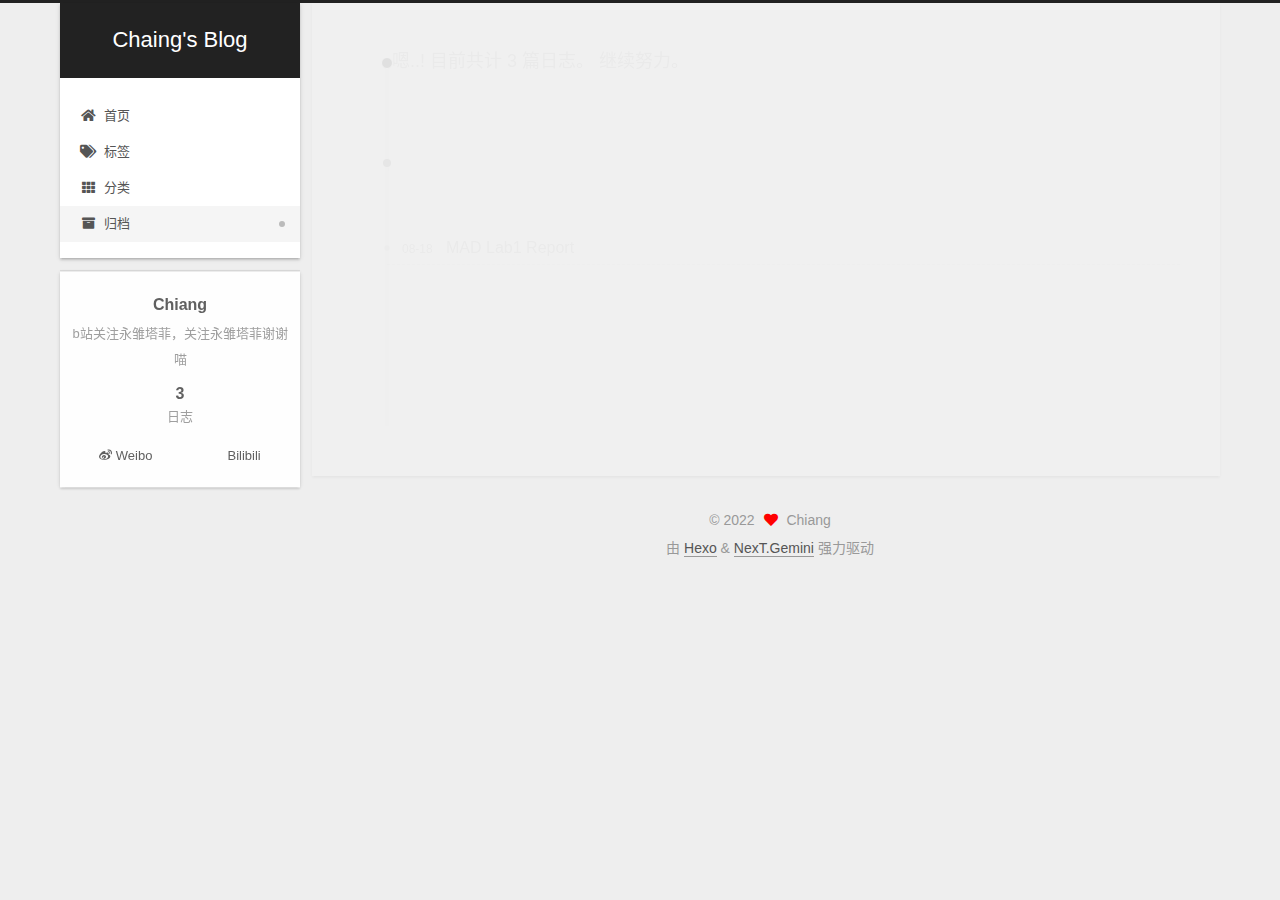
<file: archives/2022/08/index.html>
<!DOCTYPE html>
<html lang="zh-CN">
<head>
  <meta charset="UTF-8">
<meta name="viewport" content="width=device-width, initial-scale=1, maximum-scale=2">
<meta name="theme-color" content="#222">
<meta name="generator" content="Hexo 5.4.2">
  <link rel="apple-touch-icon" sizes="180x180" href="/images/apple-touch-icon-next.png">
  <link rel="icon" type="image/png" sizes="32x32" href="/images/favicon-32x32-next.png">
  <link rel="icon" type="image/png" sizes="16x16" href="/images/favicon-16x16-next.png">
  <link rel="mask-icon" href="/images/logo.svg" color="#222">

<link rel="stylesheet" href="/css/main.css">


<link rel="stylesheet" href="/lib/font-awesome/css/all.min.css">

<script id="hexo-configurations">
    var NexT = window.NexT || {};
    var CONFIG = {"hostname":"example.com","root":"/","scheme":"Gemini","version":"7.8.0","exturl":false,"sidebar":{"position":"left","display":"post","padding":18,"offset":12,"onmobile":false},"copycode":{"enable":false,"show_result":false,"style":null},"back2top":{"enable":true,"sidebar":false,"scrollpercent":false},"bookmark":{"enable":false,"color":"#222","save":"auto"},"fancybox":false,"mediumzoom":false,"lazyload":false,"pangu":false,"comments":{"style":"tabs","active":null,"storage":true,"lazyload":false,"nav":null},"algolia":{"hits":{"per_page":10},"labels":{"input_placeholder":"Search for Posts","hits_empty":"We didn't find any results for the search: ${query}","hits_stats":"${hits} results found in ${time} ms"}},"localsearch":{"enable":false,"trigger":"auto","top_n_per_article":1,"unescape":false,"preload":false},"motion":{"enable":true,"async":false,"transition":{"post_block":"fadeIn","post_header":"slideDownIn","post_body":"slideDownIn","coll_header":"slideLeftIn","sidebar":"slideUpIn"}}};
  </script>

  <meta name="description" content="b站关注永雏塔菲，关注永雏塔菲谢谢喵">
<meta property="og:type" content="website">
<meta property="og:title" content="Chaing&#39;s Blog">
<meta property="og:url" content="http://example.com/archives/2022/08/index.html">
<meta property="og:site_name" content="Chaing&#39;s Blog">
<meta property="og:description" content="b站关注永雏塔菲，关注永雏塔菲谢谢喵">
<meta property="og:locale" content="zh_CN">
<meta property="article:author" content="Chiang">
<meta name="twitter:card" content="summary">

<link rel="canonical" href="http://example.com/archives/2022/08/">


<script id="page-configurations">
  // https://hexo.io/docs/variables.html
  CONFIG.page = {
    sidebar: "",
    isHome : false,
    isPost : false,
    lang   : 'zh-CN'
  };
</script>

  <title>归档 | Chaing's Blog</title>
  






  <noscript>
  <style>
  .use-motion .brand,
  .use-motion .menu-item,
  .sidebar-inner,
  .use-motion .post-block,
  .use-motion .pagination,
  .use-motion .comments,
  .use-motion .post-header,
  .use-motion .post-body,
  .use-motion .collection-header { opacity: initial; }

  .use-motion .site-title,
  .use-motion .site-subtitle {
    opacity: initial;
    top: initial;
  }

  .use-motion .logo-line-before i { left: initial; }
  .use-motion .logo-line-after i { right: initial; }
  </style>
</noscript>

</head>

<body itemscope itemtype="http://schema.org/WebPage">
  <div class="container use-motion">
    <div class="headband"></div>

    <header class="header" itemscope itemtype="http://schema.org/WPHeader">
      <div class="header-inner"><div class="site-brand-container">
  <div class="site-nav-toggle">
    <div class="toggle" aria-label="切换导航栏">
      <span class="toggle-line toggle-line-first"></span>
      <span class="toggle-line toggle-line-middle"></span>
      <span class="toggle-line toggle-line-last"></span>
    </div>
  </div>

  <div class="site-meta">

    <a href="/" class="brand" rel="start">
      <span class="logo-line-before"><i></i></span>
      <h1 class="site-title">Chaing's Blog</h1>
      <span class="logo-line-after"><i></i></span>
    </a>
  </div>

  <div class="site-nav-right">
    <div class="toggle popup-trigger">
    </div>
  </div>
</div>




<nav class="site-nav">
  <ul id="menu" class="main-menu menu">
        <li class="menu-item menu-item-home">

    <a href="/" rel="section"><i class="fa fa-home fa-fw"></i>首页</a>

  </li>
        <li class="menu-item menu-item-tags">

    <a href="/tags/" rel="section"><i class="fa fa-tags fa-fw"></i>标签</a>

  </li>
        <li class="menu-item menu-item-categories">

    <a href="/categories/" rel="section"><i class="fa fa-th fa-fw"></i>分类</a>

  </li>
        <li class="menu-item menu-item-archives">

    <a href="/archives/" rel="section"><i class="fa fa-archive fa-fw"></i>归档</a>

  </li>
  </ul>
</nav>




</div>
    </header>

    
  <div class="back-to-top">
    <i class="fa fa-arrow-up"></i>
    <span>0%</span>
  </div>


    <main class="main">
      <div class="main-inner">
        <div class="content-wrap">
          

          <div class="content archive">
            

  
  
  
  <div class="post-block">
    <div class="posts-collapse">
      <div class="collection-title">
        <span class="collection-header">嗯..! 目前共计 3 篇日志。 继续努力。</span>
      </div>

      
    <div class="collection-year">
      <span class="collection-header">2022</span>
    </div>

  <article itemscope itemtype="http://schema.org/Article">
    <header class="post-header">

      <div class="post-meta">
        <time itemprop="dateCreated"
              datetime="2022-08-18T00:04:16+08:00"
              content="2022-08-18">
          08-18
        </time>
      </div>

      <div class="post-title">
          <a class="post-title-link" href="/2022/08/18/MAD-Lab1-Report/" itemprop="url">
            <span itemprop="name">MAD Lab1 Report</span>
          </a>
      </div>

    </header>
  </article>

  <article itemscope itemtype="http://schema.org/Article">
    <header class="post-header">

      <div class="post-meta">
        <time itemprop="dateCreated"
              datetime="2022-08-17T16:12:28+08:00"
              content="2022-08-17">
          08-17
        </time>
      </div>

      <div class="post-title">
          <a class="post-title-link" href="/2022/08/17/first-post/" itemprop="url">
            <span itemprop="name">first post</span>
          </a>
      </div>

    </header>
  </article>

  <article itemscope itemtype="http://schema.org/Article">
    <header class="post-header">

      <div class="post-meta">
        <time itemprop="dateCreated"
              datetime="2022-08-17T16:06:06+08:00"
              content="2022-08-17">
          08-17
        </time>
      </div>

      <div class="post-title">
          <a class="post-title-link" href="/2022/08/17/hello-world/" itemprop="url">
            <span itemprop="name">Hello World</span>
          </a>
      </div>

    </header>
  </article>


    </div>
  </div>
  
  
  

  



          </div>
          

<script>
  window.addEventListener('tabs:register', () => {
    let { activeClass } = CONFIG.comments;
    if (CONFIG.comments.storage) {
      activeClass = localStorage.getItem('comments_active') || activeClass;
    }
    if (activeClass) {
      let activeTab = document.querySelector(`a[href="#comment-${activeClass}"]`);
      if (activeTab) {
        activeTab.click();
      }
    }
  });
  if (CONFIG.comments.storage) {
    window.addEventListener('tabs:click', event => {
      if (!event.target.matches('.tabs-comment .tab-content .tab-pane')) return;
      let commentClass = event.target.classList[1];
      localStorage.setItem('comments_active', commentClass);
    });
  }
</script>

        </div>
          
  
  <div class="toggle sidebar-toggle">
    <span class="toggle-line toggle-line-first"></span>
    <span class="toggle-line toggle-line-middle"></span>
    <span class="toggle-line toggle-line-last"></span>
  </div>

  <aside class="sidebar">
    <div class="sidebar-inner">

      <ul class="sidebar-nav motion-element">
        <li class="sidebar-nav-toc">
          文章目录
        </li>
        <li class="sidebar-nav-overview">
          站点概览
        </li>
      </ul>

      <!--noindex-->
      <div class="post-toc-wrap sidebar-panel">
      </div>
      <!--/noindex-->

      <div class="site-overview-wrap sidebar-panel">
        <div class="site-author motion-element" itemprop="author" itemscope itemtype="http://schema.org/Person">
  <p class="site-author-name" itemprop="name">Chiang</p>
  <div class="site-description" itemprop="description">b站关注永雏塔菲，关注永雏塔菲谢谢喵</div>
</div>
<div class="site-state-wrap motion-element">
  <nav class="site-state">
      <div class="site-state-item site-state-posts">
          <a href="/archives/">
        
          <span class="site-state-item-count">3</span>
          <span class="site-state-item-name">日志</span>
        </a>
      </div>
  </nav>
</div>
  <div class="links-of-author motion-element">
      <span class="links-of-author-item">
        <a href="https://weibo.com/n/%E6%B0%B8%E9%9B%8F%E5%A1%94%E8%8F%B2" title="Weibo → https:&#x2F;&#x2F;weibo.com&#x2F;n&#x2F;永雏塔菲" rel="noopener" target="_blank"><i class="fab fa-weibo fa-fw"></i>Weibo</a>
      </span>
      <span class="links-of-author-item">
        <a href="https://space.bilibili.com/1265680561" title="Bilibili → https:&#x2F;&#x2F;space.bilibili.com&#x2F;1265680561" rel="noopener" target="_blank"><i class="fab fa-bilibili fa-fw"></i>Bilibili</a>
      </span>
  </div>



      </div>

    </div>
  </aside>
  <div id="sidebar-dimmer"></div>


      </div>
    </main>

    <footer class="footer">
      <div class="footer-inner">
        

        

<div class="copyright">
  
  &copy; 
  <span itemprop="copyrightYear">2022</span>
  <span class="with-love">
    <i class="fa fa-heart"></i>
  </span>
  <span class="author" itemprop="copyrightHolder">Chiang</span>
</div>
  <div class="powered-by">由 <a href="https://hexo.io/" class="theme-link" rel="noopener" target="_blank">Hexo</a> & <a href="https://theme-next.org/" class="theme-link" rel="noopener" target="_blank">NexT.Gemini</a> 强力驱动
  </div>

        








      </div>
    </footer>
  </div>

  
  <script src="/lib/anime.min.js"></script>
  <script src="/lib/velocity/velocity.min.js"></script>
  <script src="/lib/velocity/velocity.ui.min.js"></script>

<script src="/js/utils.js"></script>

<script src="/js/motion.js"></script>


<script src="/js/schemes/pisces.js"></script>


<script src="/js/next-boot.js"></script>




  















  

  

</body>
</html>
</file>
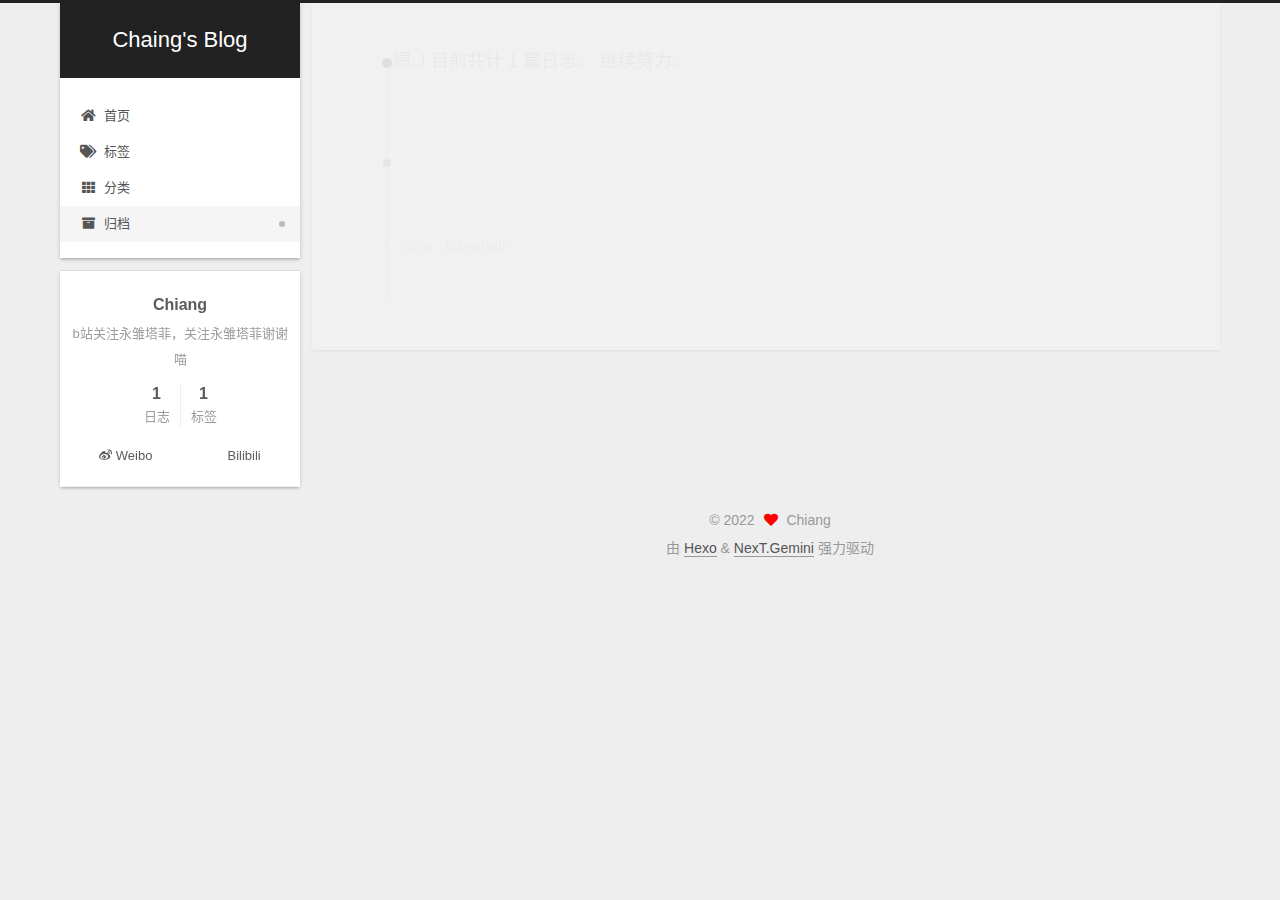
<file: archives/2022/10/index.html>
<!DOCTYPE html>
<html lang="zh-CN">
<head>
  <meta charset="UTF-8">
<meta name="viewport" content="width=device-width, initial-scale=1, maximum-scale=2">
<meta name="theme-color" content="#222">
<meta name="generator" content="Hexo 5.4.2">
  <link rel="apple-touch-icon" sizes="180x180" href="/images/apple-touch-icon-next.png">
  <link rel="icon" type="image/png" sizes="32x32" href="/images/favicon-32x32-next.png">
  <link rel="icon" type="image/png" sizes="16x16" href="/images/favicon-16x16-next.png">
  <link rel="mask-icon" href="/images/logo.svg" color="#222">

<link rel="stylesheet" href="/css/main.css">


<link rel="stylesheet" href="/lib/font-awesome/css/all.min.css">

<script id="hexo-configurations">
    var NexT = window.NexT || {};
    var CONFIG = {"hostname":"example.com","root":"/","scheme":"Gemini","version":"7.8.0","exturl":false,"sidebar":{"position":"left","display":"post","padding":18,"offset":12,"onmobile":false},"copycode":{"enable":false,"show_result":false,"style":null},"back2top":{"enable":true,"sidebar":false,"scrollpercent":false},"bookmark":{"enable":false,"color":"#222","save":"auto"},"fancybox":false,"mediumzoom":false,"lazyload":false,"pangu":false,"comments":{"style":"tabs","active":null,"storage":true,"lazyload":false,"nav":null},"algolia":{"hits":{"per_page":10},"labels":{"input_placeholder":"Search for Posts","hits_empty":"We didn't find any results for the search: ${query}","hits_stats":"${hits} results found in ${time} ms"}},"localsearch":{"enable":false,"trigger":"auto","top_n_per_article":1,"unescape":false,"preload":false},"motion":{"enable":true,"async":false,"transition":{"post_block":"fadeIn","post_header":"slideDownIn","post_body":"slideDownIn","coll_header":"slideLeftIn","sidebar":"slideUpIn"}}};
  </script>

  <meta name="description" content="b站关注永雏塔菲，关注永雏塔菲谢谢喵">
<meta property="og:type" content="website">
<meta property="og:title" content="Chaing&#39;s Blog">
<meta property="og:url" content="http://example.com/archives/2022/10/index.html">
<meta property="og:site_name" content="Chaing&#39;s Blog">
<meta property="og:description" content="b站关注永雏塔菲，关注永雏塔菲谢谢喵">
<meta property="og:locale" content="zh_CN">
<meta property="article:author" content="Chiang">
<meta name="twitter:card" content="summary">

<link rel="canonical" href="http://example.com/archives/2022/10/">


<script id="page-configurations">
  // https://hexo.io/docs/variables.html
  CONFIG.page = {
    sidebar: "",
    isHome : false,
    isPost : false,
    lang   : 'zh-CN'
  };
</script>

  <title>归档 | Chaing's Blog</title>
  






  <noscript>
  <style>
  .use-motion .brand,
  .use-motion .menu-item,
  .sidebar-inner,
  .use-motion .post-block,
  .use-motion .pagination,
  .use-motion .comments,
  .use-motion .post-header,
  .use-motion .post-body,
  .use-motion .collection-header { opacity: initial; }

  .use-motion .site-title,
  .use-motion .site-subtitle {
    opacity: initial;
    top: initial;
  }

  .use-motion .logo-line-before i { left: initial; }
  .use-motion .logo-line-after i { right: initial; }
  </style>
</noscript>

</head>

<body itemscope itemtype="http://schema.org/WebPage">
  <div class="container use-motion">
    <div class="headband"></div>

    <header class="header" itemscope itemtype="http://schema.org/WPHeader">
      <div class="header-inner"><div class="site-brand-container">
  <div class="site-nav-toggle">
    <div class="toggle" aria-label="切换导航栏">
      <span class="toggle-line toggle-line-first"></span>
      <span class="toggle-line toggle-line-middle"></span>
      <span class="toggle-line toggle-line-last"></span>
    </div>
  </div>

  <div class="site-meta">

    <a href="/" class="brand" rel="start">
      <span class="logo-line-before"><i></i></span>
      <h1 class="site-title">Chaing's Blog</h1>
      <span class="logo-line-after"><i></i></span>
    </a>
  </div>

  <div class="site-nav-right">
    <div class="toggle popup-trigger">
    </div>
  </div>
</div>




<nav class="site-nav">
  <ul id="menu" class="main-menu menu">
        <li class="menu-item menu-item-home">

    <a href="/" rel="section"><i class="fa fa-home fa-fw"></i>首页</a>

  </li>
        <li class="menu-item menu-item-tags">

    <a href="/tags/" rel="section"><i class="fa fa-tags fa-fw"></i>标签</a>

  </li>
        <li class="menu-item menu-item-categories">

    <a href="/categories/" rel="section"><i class="fa fa-th fa-fw"></i>分类</a>

  </li>
        <li class="menu-item menu-item-archives">

    <a href="/archives/" rel="section"><i class="fa fa-archive fa-fw"></i>归档</a>

  </li>
  </ul>
</nav>




</div>
    </header>

    
  <div class="back-to-top">
    <i class="fa fa-arrow-up"></i>
    <span>0%</span>
  </div>


    <main class="main">
      <div class="main-inner">
        <div class="content-wrap">
          

          <div class="content archive">
            

  
  
  
  <div class="post-block">
    <div class="posts-collapse">
      <div class="collection-title">
        <span class="collection-header">嗯..! 目前共计 1 篇日志。 继续努力。</span>
      </div>

      
    <div class="collection-year">
      <span class="collection-header">2022</span>
    </div>

  <article itemscope itemtype="http://schema.org/Article">
    <header class="post-header">

      <div class="post-meta">
        <time itemprop="dateCreated"
              datetime="2022-10-08T20:40:28+08:00"
              content="2022-10-08">
          10-08
        </time>
      </div>

      <div class="post-title">
          <a class="post-title-link" href="/2022/10/08/lab-shell/" itemprop="url">
            <span itemprop="name">lab-shell</span>
          </a>
      </div>

    </header>
  </article>


    </div>
  </div>
  
  
  

  



          </div>
          

<script>
  window.addEventListener('tabs:register', () => {
    let { activeClass } = CONFIG.comments;
    if (CONFIG.comments.storage) {
      activeClass = localStorage.getItem('comments_active') || activeClass;
    }
    if (activeClass) {
      let activeTab = document.querySelector(`a[href="#comment-${activeClass}"]`);
      if (activeTab) {
        activeTab.click();
      }
    }
  });
  if (CONFIG.comments.storage) {
    window.addEventListener('tabs:click', event => {
      if (!event.target.matches('.tabs-comment .tab-content .tab-pane')) return;
      let commentClass = event.target.classList[1];
      localStorage.setItem('comments_active', commentClass);
    });
  }
</script>

        </div>
          
  
  <div class="toggle sidebar-toggle">
    <span class="toggle-line toggle-line-first"></span>
    <span class="toggle-line toggle-line-middle"></span>
    <span class="toggle-line toggle-line-last"></span>
  </div>

  <aside class="sidebar">
    <div class="sidebar-inner">

      <ul class="sidebar-nav motion-element">
        <li class="sidebar-nav-toc">
          文章目录
        </li>
        <li class="sidebar-nav-overview">
          站点概览
        </li>
      </ul>

      <!--noindex-->
      <div class="post-toc-wrap sidebar-panel">
      </div>
      <!--/noindex-->

      <div class="site-overview-wrap sidebar-panel">
        <div class="site-author motion-element" itemprop="author" itemscope itemtype="http://schema.org/Person">
  <p class="site-author-name" itemprop="name">Chiang</p>
  <div class="site-description" itemprop="description">b站关注永雏塔菲，关注永雏塔菲谢谢喵</div>
</div>
<div class="site-state-wrap motion-element">
  <nav class="site-state">
      <div class="site-state-item site-state-posts">
          <a href="/archives/">
        
          <span class="site-state-item-count">1</span>
          <span class="site-state-item-name">日志</span>
        </a>
      </div>
      <div class="site-state-item site-state-tags">
        <span class="site-state-item-count">1</span>
        <span class="site-state-item-name">标签</span>
      </div>
  </nav>
</div>
  <div class="links-of-author motion-element">
      <span class="links-of-author-item">
        <a href="https://weibo.com/n/%E6%B0%B8%E9%9B%8F%E5%A1%94%E8%8F%B2" title="Weibo → https:&#x2F;&#x2F;weibo.com&#x2F;n&#x2F;永雏塔菲" rel="noopener" target="_blank"><i class="fab fa-weibo fa-fw"></i>Weibo</a>
      </span>
      <span class="links-of-author-item">
        <a href="https://space.bilibili.com/1265680561" title="Bilibili → https:&#x2F;&#x2F;space.bilibili.com&#x2F;1265680561" rel="noopener" target="_blank"><i class="fab fa-bilibili fa-fw"></i>Bilibili</a>
      </span>
  </div>



      </div>

    </div>
  </aside>
  <div id="sidebar-dimmer"></div>


      </div>
    </main>

    <footer class="footer">
      <div class="footer-inner">
        

        

<div class="copyright">
  
  &copy; 
  <span itemprop="copyrightYear">2022</span>
  <span class="with-love">
    <i class="fa fa-heart"></i>
  </span>
  <span class="author" itemprop="copyrightHolder">Chiang</span>
</div>
  <div class="powered-by">由 <a href="https://hexo.io/" class="theme-link" rel="noopener" target="_blank">Hexo</a> & <a href="https://theme-next.org/" class="theme-link" rel="noopener" target="_blank">NexT.Gemini</a> 强力驱动
  </div>

        








      </div>
    </footer>
  </div>

  
  <script src="/lib/anime.min.js"></script>
  <script src="/lib/velocity/velocity.min.js"></script>
  <script src="/lib/velocity/velocity.ui.min.js"></script>

<script src="/js/utils.js"></script>

<script src="/js/motion.js"></script>


<script src="/js/schemes/pisces.js"></script>


<script src="/js/next-boot.js"></script>




  















  

  

</body>
</html>
</file>
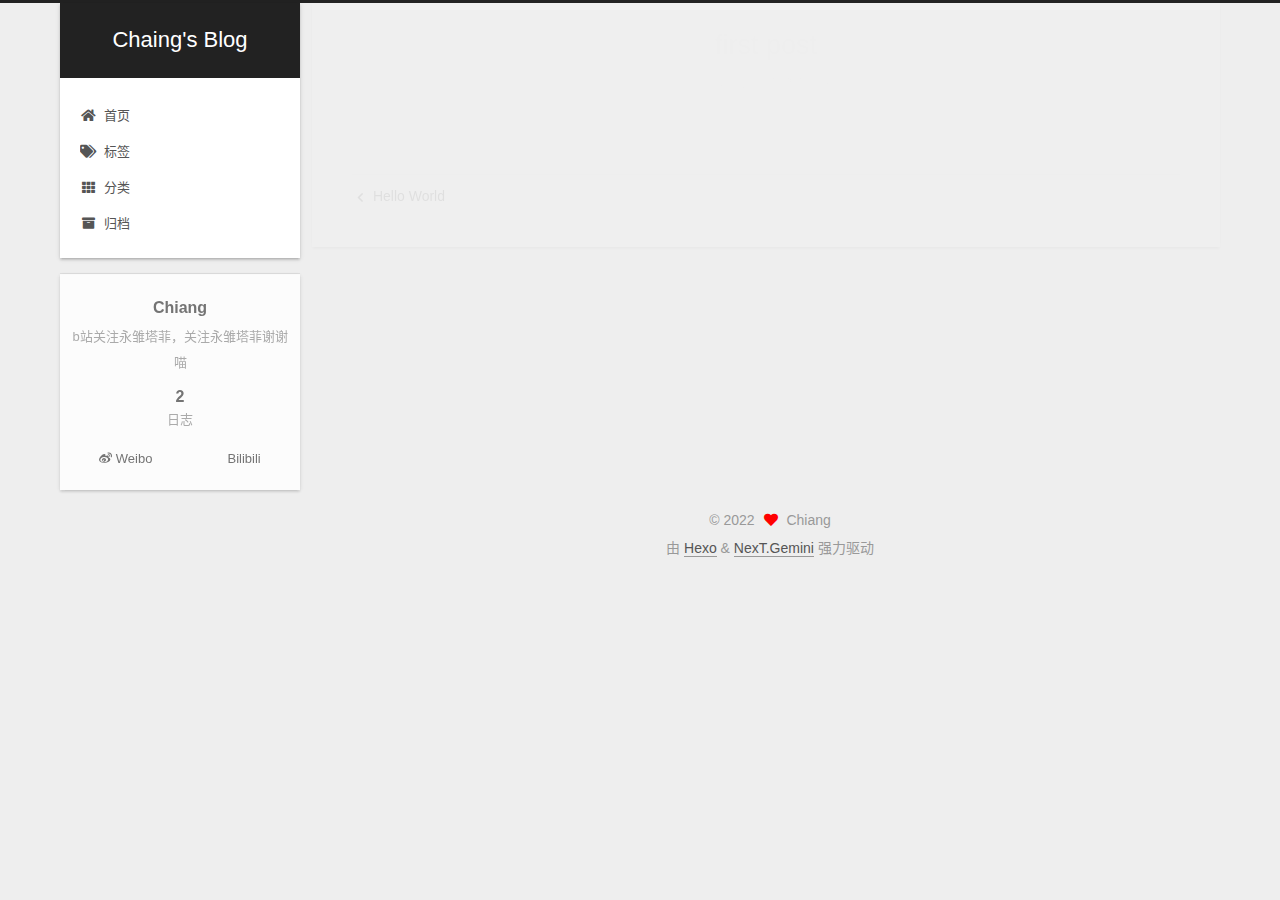
<file: 2022/08/17/first-post/index.html>
<!DOCTYPE html>
<html lang="zh-CN">
<head>
  <meta charset="UTF-8">
<meta name="viewport" content="width=device-width, initial-scale=1, maximum-scale=2">
<meta name="theme-color" content="#222">
<meta name="generator" content="Hexo 5.4.2">
  <link rel="apple-touch-icon" sizes="180x180" href="/images/apple-touch-icon-next.png">
  <link rel="icon" type="image/png" sizes="32x32" href="/images/favicon-32x32-next.png">
  <link rel="icon" type="image/png" sizes="16x16" href="/images/favicon-16x16-next.png">
  <link rel="mask-icon" href="/images/logo.svg" color="#222">

<link rel="stylesheet" href="/css/main.css">


<link rel="stylesheet" href="/lib/font-awesome/css/all.min.css">

<script id="hexo-configurations">
    var NexT = window.NexT || {};
    var CONFIG = {"hostname":"example.com","root":"/","scheme":"Gemini","version":"7.8.0","exturl":false,"sidebar":{"position":"left","display":"post","padding":18,"offset":12,"onmobile":false},"copycode":{"enable":false,"show_result":false,"style":null},"back2top":{"enable":true,"sidebar":false,"scrollpercent":false},"bookmark":{"enable":false,"color":"#222","save":"auto"},"fancybox":false,"mediumzoom":false,"lazyload":false,"pangu":false,"comments":{"style":"tabs","active":null,"storage":true,"lazyload":false,"nav":null},"algolia":{"hits":{"per_page":10},"labels":{"input_placeholder":"Search for Posts","hits_empty":"We didn't find any results for the search: ${query}","hits_stats":"${hits} results found in ${time} ms"}},"localsearch":{"enable":false,"trigger":"auto","top_n_per_article":1,"unescape":false,"preload":false},"motion":{"enable":true,"async":false,"transition":{"post_block":"fadeIn","post_header":"slideDownIn","post_body":"slideDownIn","coll_header":"slideLeftIn","sidebar":"slideUpIn"}}};
  </script>

  <meta name="description" content="b站关注永雏塔菲，关注永雏塔菲谢谢喵">
<meta property="og:type" content="article">
<meta property="og:title" content="first post">
<meta property="og:url" content="http://example.com/2022/08/17/first-post/index.html">
<meta property="og:site_name" content="Chaing&#39;s Blog">
<meta property="og:description" content="b站关注永雏塔菲，关注永雏塔菲谢谢喵">
<meta property="og:locale" content="zh_CN">
<meta property="article:published_time" content="2022-08-17T08:12:28.000Z">
<meta property="article:modified_time" content="2022-08-17T08:12:28.872Z">
<meta property="article:author" content="Chiang">
<meta name="twitter:card" content="summary">

<link rel="canonical" href="http://example.com/2022/08/17/first-post/">


<script id="page-configurations">
  // https://hexo.io/docs/variables.html
  CONFIG.page = {
    sidebar: "",
    isHome : false,
    isPost : true,
    lang   : 'zh-CN'
  };
</script>

  <title>first post | Chaing's Blog</title>
  






  <noscript>
  <style>
  .use-motion .brand,
  .use-motion .menu-item,
  .sidebar-inner,
  .use-motion .post-block,
  .use-motion .pagination,
  .use-motion .comments,
  .use-motion .post-header,
  .use-motion .post-body,
  .use-motion .collection-header { opacity: initial; }

  .use-motion .site-title,
  .use-motion .site-subtitle {
    opacity: initial;
    top: initial;
  }

  .use-motion .logo-line-before i { left: initial; }
  .use-motion .logo-line-after i { right: initial; }
  </style>
</noscript>

</head>

<body itemscope itemtype="http://schema.org/WebPage">
  <div class="container use-motion">
    <div class="headband"></div>

    <header class="header" itemscope itemtype="http://schema.org/WPHeader">
      <div class="header-inner"><div class="site-brand-container">
  <div class="site-nav-toggle">
    <div class="toggle" aria-label="切换导航栏">
      <span class="toggle-line toggle-line-first"></span>
      <span class="toggle-line toggle-line-middle"></span>
      <span class="toggle-line toggle-line-last"></span>
    </div>
  </div>

  <div class="site-meta">

    <a href="/" class="brand" rel="start">
      <span class="logo-line-before"><i></i></span>
      <h1 class="site-title">Chaing's Blog</h1>
      <span class="logo-line-after"><i></i></span>
    </a>
  </div>

  <div class="site-nav-right">
    <div class="toggle popup-trigger">
    </div>
  </div>
</div>




<nav class="site-nav">
  <ul id="menu" class="main-menu menu">
        <li class="menu-item menu-item-home">

    <a href="/" rel="section"><i class="fa fa-home fa-fw"></i>首页</a>

  </li>
        <li class="menu-item menu-item-tags">

    <a href="/tags/" rel="section"><i class="fa fa-tags fa-fw"></i>标签</a>

  </li>
        <li class="menu-item menu-item-categories">

    <a href="/categories/" rel="section"><i class="fa fa-th fa-fw"></i>分类</a>

  </li>
        <li class="menu-item menu-item-archives">

    <a href="/archives/" rel="section"><i class="fa fa-archive fa-fw"></i>归档</a>

  </li>
  </ul>
</nav>




</div>
    </header>

    
  <div class="back-to-top">
    <i class="fa fa-arrow-up"></i>
    <span>0%</span>
  </div>


    <main class="main">
      <div class="main-inner">
        <div class="content-wrap">
          

          <div class="content post posts-expand">
            

    
  
  
  <article itemscope itemtype="http://schema.org/Article" class="post-block" lang="zh-CN">
    <link itemprop="mainEntityOfPage" href="http://example.com/2022/08/17/first-post/">

    <span hidden itemprop="author" itemscope itemtype="http://schema.org/Person">
      <meta itemprop="image" content="/images/avatar.gif">
      <meta itemprop="name" content="Chiang">
      <meta itemprop="description" content="b站关注永雏塔菲，关注永雏塔菲谢谢喵">
    </span>

    <span hidden itemprop="publisher" itemscope itemtype="http://schema.org/Organization">
      <meta itemprop="name" content="Chaing's Blog">
    </span>
      <header class="post-header">
        <h1 class="post-title" itemprop="name headline">
          first post
        </h1>

        <div class="post-meta">
            <span class="post-meta-item">
              <span class="post-meta-item-icon">
                <i class="far fa-calendar"></i>
              </span>
              <span class="post-meta-item-text">发表于</span>

              <time title="创建时间：2022-08-17 16:12:28" itemprop="dateCreated datePublished" datetime="2022-08-17T16:12:28+08:00">2022-08-17</time>
            </span>

          

        </div>
      </header>

    
    
    
    <div class="post-body" itemprop="articleBody">

      
        
    </div>

    
    
    

      <footer class="post-footer">

        


        
    <div class="post-nav">
      <div class="post-nav-item">
    <a href="/2022/08/17/hello-world/" rel="prev" title="Hello World">
      <i class="fa fa-chevron-left"></i> Hello World
    </a></div>
      <div class="post-nav-item"></div>
    </div>
      </footer>
    
  </article>
  
  
  



          </div>
          

<script>
  window.addEventListener('tabs:register', () => {
    let { activeClass } = CONFIG.comments;
    if (CONFIG.comments.storage) {
      activeClass = localStorage.getItem('comments_active') || activeClass;
    }
    if (activeClass) {
      let activeTab = document.querySelector(`a[href="#comment-${activeClass}"]`);
      if (activeTab) {
        activeTab.click();
      }
    }
  });
  if (CONFIG.comments.storage) {
    window.addEventListener('tabs:click', event => {
      if (!event.target.matches('.tabs-comment .tab-content .tab-pane')) return;
      let commentClass = event.target.classList[1];
      localStorage.setItem('comments_active', commentClass);
    });
  }
</script>

        </div>
          
  
  <div class="toggle sidebar-toggle">
    <span class="toggle-line toggle-line-first"></span>
    <span class="toggle-line toggle-line-middle"></span>
    <span class="toggle-line toggle-line-last"></span>
  </div>

  <aside class="sidebar">
    <div class="sidebar-inner">

      <ul class="sidebar-nav motion-element">
        <li class="sidebar-nav-toc">
          文章目录
        </li>
        <li class="sidebar-nav-overview">
          站点概览
        </li>
      </ul>

      <!--noindex-->
      <div class="post-toc-wrap sidebar-panel">
      </div>
      <!--/noindex-->

      <div class="site-overview-wrap sidebar-panel">
        <div class="site-author motion-element" itemprop="author" itemscope itemtype="http://schema.org/Person">
  <p class="site-author-name" itemprop="name">Chiang</p>
  <div class="site-description" itemprop="description">b站关注永雏塔菲，关注永雏塔菲谢谢喵</div>
</div>
<div class="site-state-wrap motion-element">
  <nav class="site-state">
      <div class="site-state-item site-state-posts">
          <a href="/archives/">
        
          <span class="site-state-item-count">2</span>
          <span class="site-state-item-name">日志</span>
        </a>
      </div>
  </nav>
</div>
  <div class="links-of-author motion-element">
      <span class="links-of-author-item">
        <a href="https://weibo.com/n/%E6%B0%B8%E9%9B%8F%E5%A1%94%E8%8F%B2" title="Weibo → https:&#x2F;&#x2F;weibo.com&#x2F;n&#x2F;永雏塔菲" rel="noopener" target="_blank"><i class="fab fa-weibo fa-fw"></i>Weibo</a>
      </span>
      <span class="links-of-author-item">
        <a href="https://space.bilibili.com/1265680561" title="Bilibili → https:&#x2F;&#x2F;space.bilibili.com&#x2F;1265680561" rel="noopener" target="_blank"><i class="fab fa-bilibili fa-fw"></i>Bilibili</a>
      </span>
  </div>



      </div>

    </div>
  </aside>
  <div id="sidebar-dimmer"></div>


      </div>
    </main>

    <footer class="footer">
      <div class="footer-inner">
        

        

<div class="copyright">
  
  &copy; 
  <span itemprop="copyrightYear">2022</span>
  <span class="with-love">
    <i class="fa fa-heart"></i>
  </span>
  <span class="author" itemprop="copyrightHolder">Chiang</span>
</div>
  <div class="powered-by">由 <a href="https://hexo.io/" class="theme-link" rel="noopener" target="_blank">Hexo</a> & <a href="https://theme-next.org/" class="theme-link" rel="noopener" target="_blank">NexT.Gemini</a> 强力驱动
  </div>

        








      </div>
    </footer>
  </div>

  
  <script src="/lib/anime.min.js"></script>
  <script src="/lib/velocity/velocity.min.js"></script>
  <script src="/lib/velocity/velocity.ui.min.js"></script>

<script src="/js/utils.js"></script>

<script src="/js/motion.js"></script>


<script src="/js/schemes/pisces.js"></script>


<script src="/js/next-boot.js"></script>




  















  

  

</body>
</html>
</file>
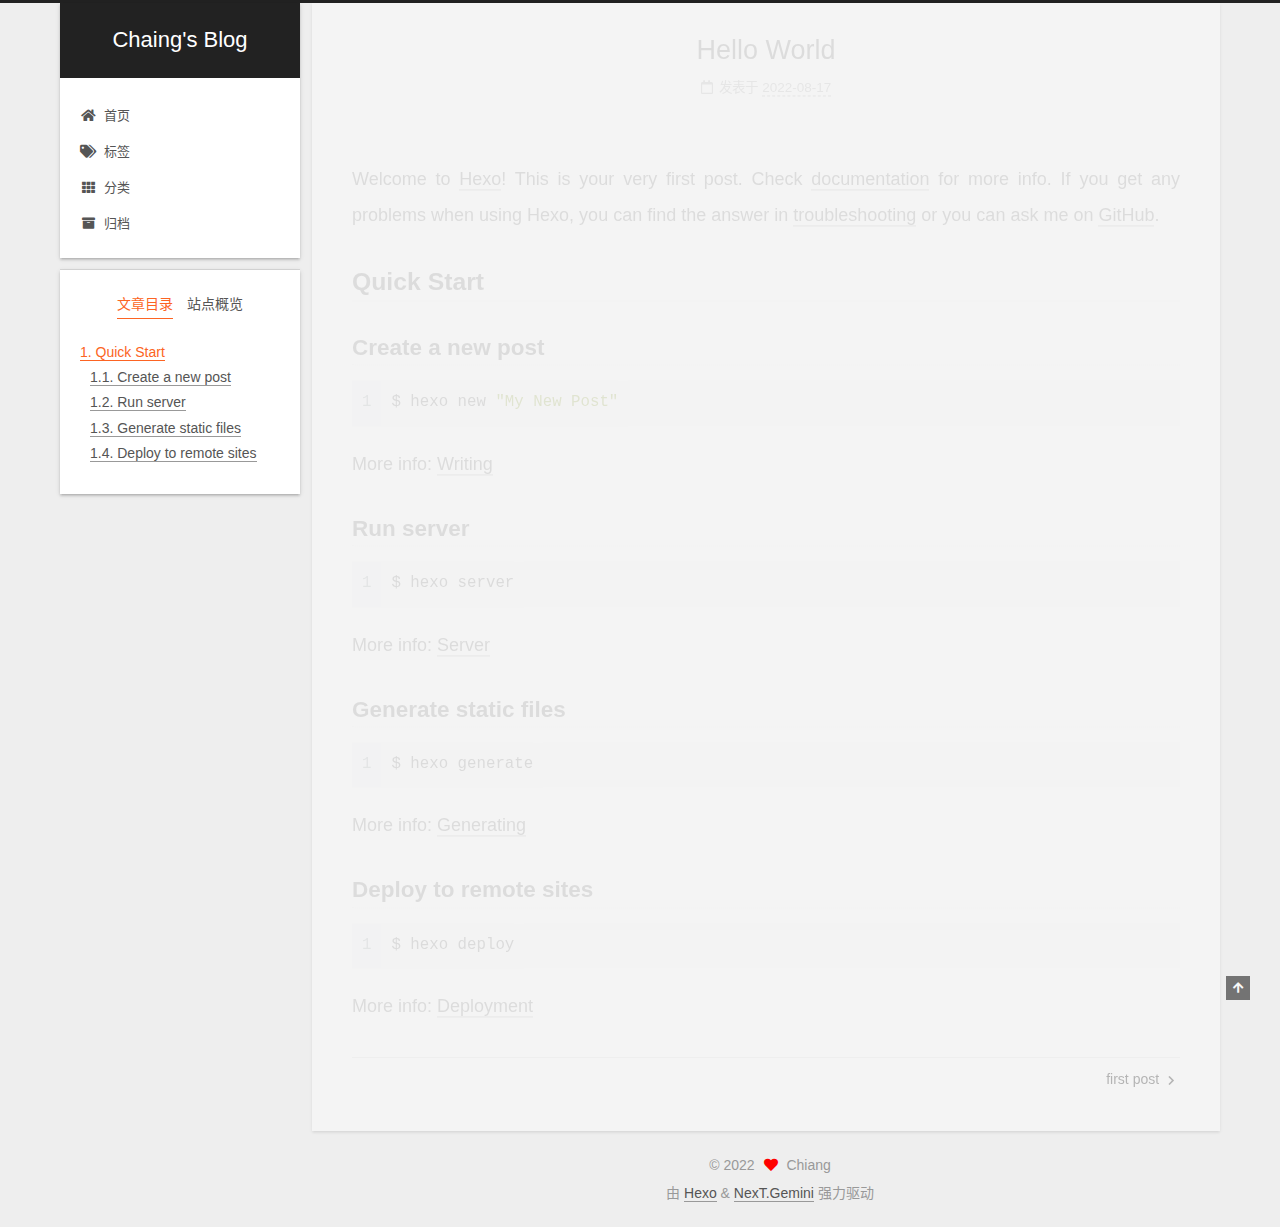
<file: 2022/08/17/hello-world/index.html>
<!DOCTYPE html>
<html lang="zh-CN">
<head>
  <meta charset="UTF-8">
<meta name="viewport" content="width=device-width, initial-scale=1, maximum-scale=2">
<meta name="theme-color" content="#222">
<meta name="generator" content="Hexo 5.4.2">
  <link rel="apple-touch-icon" sizes="180x180" href="/images/apple-touch-icon-next.png">
  <link rel="icon" type="image/png" sizes="32x32" href="/images/favicon-32x32-next.png">
  <link rel="icon" type="image/png" sizes="16x16" href="/images/favicon-16x16-next.png">
  <link rel="mask-icon" href="/images/logo.svg" color="#222">

<link rel="stylesheet" href="/css/main.css">


<link rel="stylesheet" href="/lib/font-awesome/css/all.min.css">

<script id="hexo-configurations">
    var NexT = window.NexT || {};
    var CONFIG = {"hostname":"example.com","root":"/","scheme":"Gemini","version":"7.8.0","exturl":false,"sidebar":{"position":"left","display":"post","padding":18,"offset":12,"onmobile":false},"copycode":{"enable":false,"show_result":false,"style":null},"back2top":{"enable":true,"sidebar":false,"scrollpercent":false},"bookmark":{"enable":false,"color":"#222","save":"auto"},"fancybox":false,"mediumzoom":false,"lazyload":false,"pangu":false,"comments":{"style":"tabs","active":null,"storage":true,"lazyload":false,"nav":null},"algolia":{"hits":{"per_page":10},"labels":{"input_placeholder":"Search for Posts","hits_empty":"We didn't find any results for the search: ${query}","hits_stats":"${hits} results found in ${time} ms"}},"localsearch":{"enable":false,"trigger":"auto","top_n_per_article":1,"unescape":false,"preload":false},"motion":{"enable":true,"async":false,"transition":{"post_block":"fadeIn","post_header":"slideDownIn","post_body":"slideDownIn","coll_header":"slideLeftIn","sidebar":"slideUpIn"}}};
  </script>

  <meta name="description" content="Welcome to Hexo! This is your very first post. Check documentation for more info. If you get any problems when using Hexo, you can find the answer in troubleshooting or you can ask me on GitHub. Quick">
<meta property="og:type" content="article">
<meta property="og:title" content="Hello World">
<meta property="og:url" content="http://example.com/2022/08/17/hello-world/index.html">
<meta property="og:site_name" content="Chaing&#39;s Blog">
<meta property="og:description" content="Welcome to Hexo! This is your very first post. Check documentation for more info. If you get any problems when using Hexo, you can find the answer in troubleshooting or you can ask me on GitHub. Quick">
<meta property="og:locale" content="zh_CN">
<meta property="article:published_time" content="2022-08-17T08:06:06.772Z">
<meta property="article:modified_time" content="2022-08-17T08:06:06.773Z">
<meta property="article:author" content="Chiang">
<meta name="twitter:card" content="summary">

<link rel="canonical" href="http://example.com/2022/08/17/hello-world/">


<script id="page-configurations">
  // https://hexo.io/docs/variables.html
  CONFIG.page = {
    sidebar: "",
    isHome : false,
    isPost : true,
    lang   : 'zh-CN'
  };
</script>

  <title>Hello World | Chaing's Blog</title>
  






  <noscript>
  <style>
  .use-motion .brand,
  .use-motion .menu-item,
  .sidebar-inner,
  .use-motion .post-block,
  .use-motion .pagination,
  .use-motion .comments,
  .use-motion .post-header,
  .use-motion .post-body,
  .use-motion .collection-header { opacity: initial; }

  .use-motion .site-title,
  .use-motion .site-subtitle {
    opacity: initial;
    top: initial;
  }

  .use-motion .logo-line-before i { left: initial; }
  .use-motion .logo-line-after i { right: initial; }
  </style>
</noscript>

</head>

<body itemscope itemtype="http://schema.org/WebPage">
  <div class="container use-motion">
    <div class="headband"></div>

    <header class="header" itemscope itemtype="http://schema.org/WPHeader">
      <div class="header-inner"><div class="site-brand-container">
  <div class="site-nav-toggle">
    <div class="toggle" aria-label="切换导航栏">
      <span class="toggle-line toggle-line-first"></span>
      <span class="toggle-line toggle-line-middle"></span>
      <span class="toggle-line toggle-line-last"></span>
    </div>
  </div>

  <div class="site-meta">

    <a href="/" class="brand" rel="start">
      <span class="logo-line-before"><i></i></span>
      <h1 class="site-title">Chaing's Blog</h1>
      <span class="logo-line-after"><i></i></span>
    </a>
  </div>

  <div class="site-nav-right">
    <div class="toggle popup-trigger">
    </div>
  </div>
</div>




<nav class="site-nav">
  <ul id="menu" class="main-menu menu">
        <li class="menu-item menu-item-home">

    <a href="/" rel="section"><i class="fa fa-home fa-fw"></i>首页</a>

  </li>
        <li class="menu-item menu-item-tags">

    <a href="/tags/" rel="section"><i class="fa fa-tags fa-fw"></i>标签</a>

  </li>
        <li class="menu-item menu-item-categories">

    <a href="/categories/" rel="section"><i class="fa fa-th fa-fw"></i>分类</a>

  </li>
        <li class="menu-item menu-item-archives">

    <a href="/archives/" rel="section"><i class="fa fa-archive fa-fw"></i>归档</a>

  </li>
  </ul>
</nav>




</div>
    </header>

    
  <div class="back-to-top">
    <i class="fa fa-arrow-up"></i>
    <span>0%</span>
  </div>


    <main class="main">
      <div class="main-inner">
        <div class="content-wrap">
          

          <div class="content post posts-expand">
            

    
  
  
  <article itemscope itemtype="http://schema.org/Article" class="post-block" lang="zh-CN">
    <link itemprop="mainEntityOfPage" href="http://example.com/2022/08/17/hello-world/">

    <span hidden itemprop="author" itemscope itemtype="http://schema.org/Person">
      <meta itemprop="image" content="/images/avatar.gif">
      <meta itemprop="name" content="Chiang">
      <meta itemprop="description" content="b站关注永雏塔菲，关注永雏塔菲谢谢喵">
    </span>

    <span hidden itemprop="publisher" itemscope itemtype="http://schema.org/Organization">
      <meta itemprop="name" content="Chaing's Blog">
    </span>
      <header class="post-header">
        <h1 class="post-title" itemprop="name headline">
          Hello World
        </h1>

        <div class="post-meta">
            <span class="post-meta-item">
              <span class="post-meta-item-icon">
                <i class="far fa-calendar"></i>
              </span>
              <span class="post-meta-item-text">发表于</span>

              <time title="创建时间：2022-08-17 16:06:06" itemprop="dateCreated datePublished" datetime="2022-08-17T16:06:06+08:00">2022-08-17</time>
            </span>

          

        </div>
      </header>

    
    
    
    <div class="post-body" itemprop="articleBody">

      
        <p>Welcome to <a target="_blank" rel="noopener" href="https://hexo.io/">Hexo</a>! This is your very first post. Check <a target="_blank" rel="noopener" href="https://hexo.io/docs/">documentation</a> for more info. If you get any problems when using Hexo, you can find the answer in <a target="_blank" rel="noopener" href="https://hexo.io/docs/troubleshooting.html">troubleshooting</a> or you can ask me on <a target="_blank" rel="noopener" href="https://github.com/hexojs/hexo/issues">GitHub</a>.</p>
<h2 id="Quick-Start"><a href="#Quick-Start" class="headerlink" title="Quick Start"></a>Quick Start</h2><h3 id="Create-a-new-post"><a href="#Create-a-new-post" class="headerlink" title="Create a new post"></a>Create a new post</h3><figure class="highlight bash"><table><tr><td class="gutter"><pre><span class="line">1</span><br></pre></td><td class="code"><pre><span class="line">$ hexo new <span class="string">&quot;My New Post&quot;</span></span><br></pre></td></tr></table></figure>

<p>More info: <a target="_blank" rel="noopener" href="https://hexo.io/docs/writing.html">Writing</a></p>
<h3 id="Run-server"><a href="#Run-server" class="headerlink" title="Run server"></a>Run server</h3><figure class="highlight bash"><table><tr><td class="gutter"><pre><span class="line">1</span><br></pre></td><td class="code"><pre><span class="line">$ hexo server</span><br></pre></td></tr></table></figure>

<p>More info: <a target="_blank" rel="noopener" href="https://hexo.io/docs/server.html">Server</a></p>
<h3 id="Generate-static-files"><a href="#Generate-static-files" class="headerlink" title="Generate static files"></a>Generate static files</h3><figure class="highlight bash"><table><tr><td class="gutter"><pre><span class="line">1</span><br></pre></td><td class="code"><pre><span class="line">$ hexo generate</span><br></pre></td></tr></table></figure>

<p>More info: <a target="_blank" rel="noopener" href="https://hexo.io/docs/generating.html">Generating</a></p>
<h3 id="Deploy-to-remote-sites"><a href="#Deploy-to-remote-sites" class="headerlink" title="Deploy to remote sites"></a>Deploy to remote sites</h3><figure class="highlight bash"><table><tr><td class="gutter"><pre><span class="line">1</span><br></pre></td><td class="code"><pre><span class="line">$ hexo deploy</span><br></pre></td></tr></table></figure>

<p>More info: <a target="_blank" rel="noopener" href="https://hexo.io/docs/one-command-deployment.html">Deployment</a></p>

    </div>

    
    
    

      <footer class="post-footer">

        


        
    <div class="post-nav">
      <div class="post-nav-item"></div>
      <div class="post-nav-item">
    <a href="/2022/08/17/first-post/" rel="next" title="first post">
      first post <i class="fa fa-chevron-right"></i>
    </a></div>
    </div>
      </footer>
    
  </article>
  
  
  



          </div>
          

<script>
  window.addEventListener('tabs:register', () => {
    let { activeClass } = CONFIG.comments;
    if (CONFIG.comments.storage) {
      activeClass = localStorage.getItem('comments_active') || activeClass;
    }
    if (activeClass) {
      let activeTab = document.querySelector(`a[href="#comment-${activeClass}"]`);
      if (activeTab) {
        activeTab.click();
      }
    }
  });
  if (CONFIG.comments.storage) {
    window.addEventListener('tabs:click', event => {
      if (!event.target.matches('.tabs-comment .tab-content .tab-pane')) return;
      let commentClass = event.target.classList[1];
      localStorage.setItem('comments_active', commentClass);
    });
  }
</script>

        </div>
          
  
  <div class="toggle sidebar-toggle">
    <span class="toggle-line toggle-line-first"></span>
    <span class="toggle-line toggle-line-middle"></span>
    <span class="toggle-line toggle-line-last"></span>
  </div>

  <aside class="sidebar">
    <div class="sidebar-inner">

      <ul class="sidebar-nav motion-element">
        <li class="sidebar-nav-toc">
          文章目录
        </li>
        <li class="sidebar-nav-overview">
          站点概览
        </li>
      </ul>

      <!--noindex-->
      <div class="post-toc-wrap sidebar-panel">
          <div class="post-toc motion-element"><ol class="nav"><li class="nav-item nav-level-2"><a class="nav-link" href="#Quick-Start"><span class="nav-number">1.</span> <span class="nav-text">Quick Start</span></a><ol class="nav-child"><li class="nav-item nav-level-3"><a class="nav-link" href="#Create-a-new-post"><span class="nav-number">1.1.</span> <span class="nav-text">Create a new post</span></a></li><li class="nav-item nav-level-3"><a class="nav-link" href="#Run-server"><span class="nav-number">1.2.</span> <span class="nav-text">Run server</span></a></li><li class="nav-item nav-level-3"><a class="nav-link" href="#Generate-static-files"><span class="nav-number">1.3.</span> <span class="nav-text">Generate static files</span></a></li><li class="nav-item nav-level-3"><a class="nav-link" href="#Deploy-to-remote-sites"><span class="nav-number">1.4.</span> <span class="nav-text">Deploy to remote sites</span></a></li></ol></li></ol></div>
      </div>
      <!--/noindex-->

      <div class="site-overview-wrap sidebar-panel">
        <div class="site-author motion-element" itemprop="author" itemscope itemtype="http://schema.org/Person">
  <p class="site-author-name" itemprop="name">Chiang</p>
  <div class="site-description" itemprop="description">b站关注永雏塔菲，关注永雏塔菲谢谢喵</div>
</div>
<div class="site-state-wrap motion-element">
  <nav class="site-state">
      <div class="site-state-item site-state-posts">
          <a href="/archives/">
        
          <span class="site-state-item-count">3</span>
          <span class="site-state-item-name">日志</span>
        </a>
      </div>
  </nav>
</div>
  <div class="links-of-author motion-element">
      <span class="links-of-author-item">
        <a href="https://weibo.com/n/%E6%B0%B8%E9%9B%8F%E5%A1%94%E8%8F%B2" title="Weibo → https:&#x2F;&#x2F;weibo.com&#x2F;n&#x2F;永雏塔菲" rel="noopener" target="_blank"><i class="fab fa-weibo fa-fw"></i>Weibo</a>
      </span>
      <span class="links-of-author-item">
        <a href="https://space.bilibili.com/1265680561" title="Bilibili → https:&#x2F;&#x2F;space.bilibili.com&#x2F;1265680561" rel="noopener" target="_blank"><i class="fab fa-bilibili fa-fw"></i>Bilibili</a>
      </span>
  </div>



      </div>

    </div>
  </aside>
  <div id="sidebar-dimmer"></div>


      </div>
    </main>

    <footer class="footer">
      <div class="footer-inner">
        

        

<div class="copyright">
  
  &copy; 
  <span itemprop="copyrightYear">2022</span>
  <span class="with-love">
    <i class="fa fa-heart"></i>
  </span>
  <span class="author" itemprop="copyrightHolder">Chiang</span>
</div>
  <div class="powered-by">由 <a href="https://hexo.io/" class="theme-link" rel="noopener" target="_blank">Hexo</a> & <a href="https://theme-next.org/" class="theme-link" rel="noopener" target="_blank">NexT.Gemini</a> 强力驱动
  </div>

        








      </div>
    </footer>
  </div>

  
  <script src="/lib/anime.min.js"></script>
  <script src="/lib/velocity/velocity.min.js"></script>
  <script src="/lib/velocity/velocity.ui.min.js"></script>

<script src="/js/utils.js"></script>

<script src="/js/motion.js"></script>


<script src="/js/schemes/pisces.js"></script>


<script src="/js/next-boot.js"></script>




  















  

  

</body>
</html>
</file>
<file: css/main.css>
:root {
  --body-bg-color: #eee;
  --content-bg-color: #fff;
  --card-bg-color: #f5f5f5;
  --text-color: #555;
  --blockquote-color: #666;
  --link-color: #555;
  --link-hover-color: #222;
  --brand-color: #fff;
  --brand-hover-color: #fff;
  --table-row-odd-bg-color: #f9f9f9;
  --table-row-hover-bg-color: #f5f5f5;
  --menu-item-bg-color: #f5f5f5;
  --btn-default-bg: #fff;
  --btn-default-color: #555;
  --btn-default-border-color: #555;
  --btn-default-hover-bg: #222;
  --btn-default-hover-color: #fff;
  --btn-default-hover-border-color: #222;
}
@media (prefers-color-scheme: dark) {
  :root {
    --body-bg-color: #282828;
    --content-bg-color: #333;
    --card-bg-color: #555;
    --text-color: #ccc;
    --blockquote-color: #bbb;
    --link-color: #ccc;
    --link-hover-color: #eee;
    --brand-color: #ddd;
    --brand-hover-color: #ddd;
    --table-row-odd-bg-color: #282828;
    --table-row-hover-bg-color: #363636;
    --menu-item-bg-color: #555;
    --btn-default-bg: #222;
    --btn-default-color: #ccc;
    --btn-default-border-color: #555;
    --btn-default-hover-bg: #666;
    --btn-default-hover-color: #ccc;
    --btn-default-hover-border-color: #666;
  }
  img {
    opacity: 0.75;
  }
  img:hover {
    opacity: 0.9;
  }
}
html {
  line-height: 1.15; /* 1 */
  -webkit-text-size-adjust: 100%; /* 2 */
}
body {
  margin: 0;
}
main {
  display: block;
}
h1 {
  font-size: 2em;
  margin: 0.67em 0;
}
hr {
  box-sizing: content-box; /* 1 */
  height: 0; /* 1 */
  overflow: visible; /* 2 */
}
pre {
  font-family: monospace, monospace; /* 1 */
  font-size: 1em; /* 2 */
}
a {
  background: transparent;
}
abbr[title] {
  border-bottom: none; /* 1 */
  text-decoration: underline; /* 2 */
  text-decoration: underline dotted; /* 2 */
}
b,
strong {
  font-weight: bolder;
}
code,
kbd,
samp {
  font-family: monospace, monospace; /* 1 */
  font-size: 1em; /* 2 */
}
small {
  font-size: 80%;
}
sub,
sup {
  font-size: 75%;
  line-height: 0;
  position: relative;
  vertical-align: baseline;
}
sub {
  bottom: -0.25em;
}
sup {
  top: -0.5em;
}
img {
  border-style: none;
}
button,
input,
optgroup,
select,
textarea {
  font-family: inherit; /* 1 */
  font-size: 100%; /* 1 */
  line-height: 1.15; /* 1 */
  margin: 0; /* 2 */
}
button,
input {
/* 1 */
  overflow: visible;
}
button,
select {
/* 1 */
  text-transform: none;
}
button,
[type='button'],
[type='reset'],
[type='submit'] {
  -webkit-appearance: button;
}
button::-moz-focus-inner,
[type='button']::-moz-focus-inner,
[type='reset']::-moz-focus-inner,
[type='submit']::-moz-focus-inner {
  border-style: none;
  padding: 0;
}
button:-moz-focusring,
[type='button']:-moz-focusring,
[type='reset']:-moz-focusring,
[type='submit']:-moz-focusring {
  outline: 1px dotted ButtonText;
}
fieldset {
  padding: 0.35em 0.75em 0.625em;
}
legend {
  box-sizing: border-box; /* 1 */
  color: inherit; /* 2 */
  display: table; /* 1 */
  max-width: 100%; /* 1 */
  padding: 0; /* 3 */
  white-space: normal; /* 1 */
}
progress {
  vertical-align: baseline;
}
textarea {
  overflow: auto;
}
[type='checkbox'],
[type='radio'] {
  box-sizing: border-box; /* 1 */
  padding: 0; /* 2 */
}
[type='number']::-webkit-inner-spin-button,
[type='number']::-webkit-outer-spin-button {
  height: auto;
}
[type='search'] {
  outline-offset: -2px; /* 2 */
  -webkit-appearance: textfield; /* 1 */
}
[type='search']::-webkit-search-decoration {
  -webkit-appearance: none;
}
::-webkit-file-upload-button {
  font: inherit; /* 2 */
  -webkit-appearance: button; /* 1 */
}
details {
  display: block;
}
summary {
  display: list-item;
}
template {
  display: none;
}
[hidden] {
  display: none;
}
::selection {
  background: #262a30;
  color: #eee;
}
html,
body {
  height: 100%;
}
body {
  background: var(--body-bg-color);
  color: var(--text-color);
  font-family: 'Lato', "PingFang SC", "Microsoft YaHei", sans-serif;
  font-size: 1em;
  line-height: 2;
}
@media (max-width: 991px) {
  body {
    padding-left: 0 !important;
    padding-right: 0 !important;
  }
}
h1,
h2,
h3,
h4,
h5,
h6 {
  font-family: 'Lato', "PingFang SC", "Microsoft YaHei", sans-serif;
  font-weight: bold;
  line-height: 1.5;
  margin: 20px 0 15px;
}
h1 {
  font-size: 1.5em;
}
h2 {
  font-size: 1.375em;
}
h3 {
  font-size: 1.25em;
}
h4 {
  font-size: 1.125em;
}
h5 {
  font-size: 1em;
}
h6 {
  font-size: 0.875em;
}
p {
  margin: 0 0 20px 0;
}
a,
span.exturl {
  border-bottom: 1px solid #999;
  color: var(--link-color);
  outline: 0;
  text-decoration: none;
  overflow-wrap: break-word;
  word-wrap: break-word;
  cursor: pointer;
}
a:hover,
span.exturl:hover {
  border-bottom-color: var(--link-hover-color);
  color: var(--link-hover-color);
}
iframe,
img,
video {
  display: block;
  margin-left: auto;
  margin-right: auto;
  max-width: 100%;
}
hr {
  background-image: repeating-linear-gradient(-45deg, #ddd, #ddd 4px, transparent 4px, transparent 8px);
  border: 0;
  height: 3px;
  margin: 40px 0;
}
blockquote {
  border-left: 4px solid #ddd;
  color: var(--blockquote-color);
  margin: 0;
  padding: 0 15px;
}
blockquote cite::before {
  content: '-';
  padding: 0 5px;
}
dt {
  font-weight: bold;
}
dd {
  margin: 0;
  padding: 0;
}
kbd {
  background-color: #f5f5f5;
  background-image: linear-gradient(#eee, #fff, #eee);
  border: 1px solid #ccc;
  border-radius: 0.2em;
  box-shadow: 0.1em 0.1em 0.2em rgba(0,0,0,0.1);
  color: #555;
  font-family: inherit;
  padding: 0.1em 0.3em;
  white-space: nowrap;
}
.table-container {
  overflow: auto;
}
table {
  border-collapse: collapse;
  border-spacing: 0;
  font-size: 0.875em;
  margin: 0 0 20px 0;
  width: 100%;
}
tbody tr:nth-of-type(odd) {
  background: var(--table-row-odd-bg-color);
}
tbody tr:hover {
  background: var(--table-row-hover-bg-color);
}
caption,
th,
td {
  font-weight: normal;
  padding: 8px;
  vertical-align: middle;
}
th,
td {
  border: 1px solid #ddd;
  border-bottom: 3px solid #ddd;
}
th {
  font-weight: 700;
  padding-bottom: 10px;
}
td {
  border-bottom-width: 1px;
}
.btn {
  background: var(--btn-default-bg);
  border: 2px solid var(--btn-default-border-color);
  border-radius: 2px;
  color: var(--btn-default-color);
  display: inline-block;
  font-size: 0.875em;
  line-height: 2;
  padding: 0 20px;
  text-decoration: none;
  transition-property: background-color;
  transition-delay: 0s;
  transition-duration: 0.2s;
  transition-timing-function: ease-in-out;
}
.btn:hover {
  background: var(--btn-default-hover-bg);
  border-color: var(--btn-default-hover-border-color);
  color: var(--btn-default-hover-color);
}
.btn + .btn {
  margin: 0 0 8px 8px;
}
.btn .fa-fw {
  text-align: left;
  width: 1.285714285714286em;
}
.toggle {
  line-height: 0;
}
.toggle .toggle-line {
  background: #fff;
  display: inline-block;
  height: 2px;
  left: 0;
  position: relative;
  top: 0;
  transition: all 0.4s;
  vertical-align: top;
  width: 100%;
}
.toggle .toggle-line:not(:first-child) {
  margin-top: 3px;
}
.toggle.toggle-arrow .toggle-line-first {
  left: 50%;
  top: 2px;
  transform: rotate(45deg);
  width: 50%;
}
.toggle.toggle-arrow .toggle-line-middle {
  left: 2px;
  width: 90%;
}
.toggle.toggle-arrow .toggle-line-last {
  left: 50%;
  top: -2px;
  transform: rotate(-45deg);
  width: 50%;
}
.toggle.toggle-close .toggle-line-first {
  transform: rotate(-45deg);
  top: 5px;
}
.toggle.toggle-close .toggle-line-middle {
  opacity: 0;
}
.toggle.toggle-close .toggle-line-last {
  transform: rotate(45deg);
  top: -5px;
}
.highlight,
pre {
  background: #f7f7f7;
  color: #4d4d4c;
  line-height: 1.6;
  margin: 0 auto 20px;
}
pre,
code {
  font-family: consolas, Menlo, monospace, "PingFang SC", "Microsoft YaHei";
}
code {
  background: #eee;
  border-radius: 3px;
  color: #555;
  padding: 2px 4px;
  overflow-wrap: break-word;
  word-wrap: break-word;
}
.highlight *::selection {
  background: #d6d6d6;
}
.highlight pre {
  border: 0;
  margin: 0;
  padding: 10px 0;
}
.highlight table {
  border: 0;
  margin: 0;
  width: auto;
}
.highlight td {
  border: 0;
  padding: 0;
}
.highlight figcaption {
  background: #eff2f3;
  color: #4d4d4c;
  display: flex;
  font-size: 0.875em;
  justify-content: space-between;
  line-height: 1.2;
  padding: 0.5em;
}
.highlight figcaption a {
  color: #4d4d4c;
}
.highlight figcaption a:hover {
  border-bottom-color: #4d4d4c;
}
.highlight .gutter {
  -moz-user-select: none;
  -ms-user-select: none;
  -webkit-user-select: none;
  user-select: none;
}
.highlight .gutter pre {
  background: #eff2f3;
  color: #869194;
  padding-left: 10px;
  padding-right: 10px;
  text-align: right;
}
.highlight .code pre {
  background: #f7f7f7;
  padding-left: 10px;
  width: 100%;
}
.gist table {
  width: auto;
}
.gist table td {
  border: 0;
}
pre {
  overflow: auto;
  padding: 10px;
}
pre code {
  background: none;
  color: #4d4d4c;
  font-size: 0.875em;
  padding: 0;
  text-shadow: none;
}
pre .deletion {
  background: #fdd;
}
pre .addition {
  background: #dfd;
}
pre .meta {
  color: #eab700;
  -moz-user-select: none;
  -ms-user-select: none;
  -webkit-user-select: none;
  user-select: none;
}
pre .comment {
  color: #8e908c;
}
pre .variable,
pre .attribute,
pre .tag,
pre .name,
pre .regexp,
pre .ruby .constant,
pre .xml .tag .title,
pre .xml .pi,
pre .xml .doctype,
pre .html .doctype,
pre .css .id,
pre .css .class,
pre .css .pseudo {
  color: #c82829;
}
pre .number,
pre .preprocessor,
pre .built_in,
pre .builtin-name,
pre .literal,
pre .params,
pre .constant,
pre .command {
  color: #f5871f;
}
pre .ruby .class .title,
pre .css .rules .attribute,
pre .string,
pre .symbol,
pre .value,
pre .inheritance,
pre .header,
pre .ruby .symbol,
pre .xml .cdata,
pre .special,
pre .formula {
  color: #718c00;
}
pre .title,
pre .css .hexcolor {
  color: #3e999f;
}
pre .function,
pre .python .decorator,
pre .python .title,
pre .ruby .function .title,
pre .ruby .title .keyword,
pre .perl .sub,
pre .javascript .title,
pre .coffeescript .title {
  color: #4271ae;
}
pre .keyword,
pre .javascript .function {
  color: #8959a8;
}
.blockquote-center {
  border-left: none;
  margin: 40px 0;
  padding: 0;
  position: relative;
  text-align: center;
}
.blockquote-center .fa {
  display: block;
  opacity: 0.6;
  position: absolute;
  width: 100%;
}
.blockquote-center .fa-quote-left {
  border-top: 1px solid #ccc;
  text-align: left;
  top: -20px;
}
.blockquote-center .fa-quote-right {
  border-bottom: 1px solid #ccc;
  text-align: right;
  bottom: -20px;
}
.blockquote-center p,
.blockquote-center div {
  text-align: center;
}
.post-body .group-picture img {
  margin: 0 auto;
  padding: 0 3px;
}
.group-picture-row {
  margin-bottom: 6px;
  overflow: hidden;
}
.group-picture-column {
  float: left;
  margin-bottom: 10px;
}
.post-body .label {
  color: #555;
  display: inline;
  padding: 0 2px;
}
.post-body .label.default {
  background: #f0f0f0;
}
.post-body .label.primary {
  background: #efe6f7;
}
.post-body .label.info {
  background: #e5f2f8;
}
.post-body .label.success {
  background: #e7f4e9;
}
.post-body .label.warning {
  background: #fcf6e1;
}
.post-body .label.danger {
  background: #fae8eb;
}
.post-body .tabs {
  margin-bottom: 20px;
}
.post-body .tabs,
.tabs-comment {
  display: block;
  padding-top: 10px;
  position: relative;
}
.post-body .tabs ul.nav-tabs,
.tabs-comment ul.nav-tabs {
  display: flex;
  flex-wrap: wrap;
  margin: 0;
  margin-bottom: -1px;
  padding: 0;
}
@media (max-width: 413px) {
  .post-body .tabs ul.nav-tabs,
  .tabs-comment ul.nav-tabs {
    display: block;
    margin-bottom: 5px;
  }
}
.post-body .tabs ul.nav-tabs li.tab,
.tabs-comment ul.nav-tabs li.tab {
  border-bottom: 1px solid #ddd;
  border-left: 1px solid transparent;
  border-right: 1px solid transparent;
  border-top: 3px solid transparent;
  flex-grow: 1;
  list-style-type: none;
  border-radius: 0 0 0 0;
}
@media (max-width: 413px) {
  .post-body .tabs ul.nav-tabs li.tab,
  .tabs-comment ul.nav-tabs li.tab {
    border-bottom: 1px solid transparent;
    border-left: 3px solid transparent;
    border-right: 1px solid transparent;
    border-top: 1px solid transparent;
  }
}
@media (max-width: 413px) {
  .post-body .tabs ul.nav-tabs li.tab,
  .tabs-comment ul.nav-tabs li.tab {
    border-radius: 0;
  }
}
.post-body .tabs ul.nav-tabs li.tab a,
.tabs-comment ul.nav-tabs li.tab a {
  border-bottom: initial;
  display: block;
  line-height: 1.8;
  outline: 0;
  padding: 0.25em 0.75em;
  text-align: center;
  transition-delay: 0s;
  transition-duration: 0.2s;
  transition-timing-function: ease-out;
}
.post-body .tabs ul.nav-tabs li.tab a i,
.tabs-comment ul.nav-tabs li.tab a i {
  width: 1.285714285714286em;
}
.post-body .tabs ul.nav-tabs li.tab.active,
.tabs-comment ul.nav-tabs li.tab.active {
  border-bottom: 1px solid transparent;
  border-left: 1px solid #ddd;
  border-right: 1px solid #ddd;
  border-top: 3px solid #fc6423;
}
@media (max-width: 413px) {
  .post-body .tabs ul.nav-tabs li.tab.active,
  .tabs-comment ul.nav-tabs li.tab.active {
    border-bottom: 1px solid #ddd;
    border-left: 3px solid #fc6423;
    border-right: 1px solid #ddd;
    border-top: 1px solid #ddd;
  }
}
.post-body .tabs ul.nav-tabs li.tab.active a,
.tabs-comment ul.nav-tabs li.tab.active a {
  color: var(--link-color);
  cursor: default;
}
.post-body .tabs .tab-content .tab-pane,
.tabs-comment .tab-content .tab-pane {
  border: 1px solid #ddd;
  border-top: 0;
  padding: 20px 20px 0 20px;
  border-radius: 0;
}
.post-body .tabs .tab-content .tab-pane:not(.active),
.tabs-comment .tab-content .tab-pane:not(.active) {
  display: none;
}
.post-body .tabs .tab-content .tab-pane.active,
.tabs-comment .tab-content .tab-pane.active {
  display: block;
}
.post-body .tabs .tab-content .tab-pane.active:nth-of-type(1),
.tabs-comment .tab-content .tab-pane.active:nth-of-type(1) {
  border-radius: 0 0 0 0;
}
@media (max-width: 413px) {
  .post-body .tabs .tab-content .tab-pane.active:nth-of-type(1),
  .tabs-comment .tab-content .tab-pane.active:nth-of-type(1) {
    border-radius: 0;
  }
}
.post-body .note {
  border-radius: 3px;
  margin-bottom: 20px;
  padding: 1em;
  position: relative;
  border: 1px solid #eee;
  border-left-width: 5px;
}
.post-body .note h2,
.post-body .note h3,
.post-body .note h4,
.post-body .note h5,
.post-body .note h6 {
  margin-top: 0;
  border-bottom: initial;
  margin-bottom: 0;
  padding-top: 0;
}
.post-body .note p:first-child,
.post-body .note ul:first-child,
.post-body .note ol:first-child,
.post-body .note table:first-child,
.post-body .note pre:first-child,
.post-body .note blockquote:first-child,
.post-body .note img:first-child {
  margin-top: 0;
}
.post-body .note p:last-child,
.post-body .note ul:last-child,
.post-body .note ol:last-child,
.post-body .note table:last-child,
.post-body .note pre:last-child,
.post-body .note blockquote:last-child,
.post-body .note img:last-child {
  margin-bottom: 0;
}
.post-body .note.default {
  border-left-color: #777;
}
.post-body .note.default h2,
.post-body .note.default h3,
.post-body .note.default h4,
.post-body .note.default h5,
.post-body .note.default h6 {
  color: #777;
}
.post-body .note.primary {
  border-left-color: #6f42c1;
}
.post-body .note.primary h2,
.post-body .note.primary h3,
.post-body .note.primary h4,
.post-body .note.primary h5,
.post-body .note.primary h6 {
  color: #6f42c1;
}
.post-body .note.info {
  border-left-color: #428bca;
}
.post-body .note.info h2,
.post-body .note.info h3,
.post-body .note.info h4,
.post-body .note.info h5,
.post-body .note.info h6 {
  color: #428bca;
}
.post-body .note.success {
  border-left-color: #5cb85c;
}
.post-body .note.success h2,
.post-body .note.success h3,
.post-body .note.success h4,
.post-body .note.success h5,
.post-body .note.success h6 {
  color: #5cb85c;
}
.post-body .note.warning {
  border-left-color: #f0ad4e;
}
.post-body .note.warning h2,
.post-body .note.warning h3,
.post-body .note.warning h4,
.post-body .note.warning h5,
.post-body .note.warning h6 {
  color: #f0ad4e;
}
.post-body .note.danger {
  border-left-color: #d9534f;
}
.post-body .note.danger h2,
.post-body .note.danger h3,
.post-body .note.danger h4,
.post-body .note.danger h5,
.post-body .note.danger h6 {
  color: #d9534f;
}
.pagination .prev,
.pagination .next,
.pagination .page-number,
.pagination .space {
  display: inline-block;
  margin: 0 10px;
  padding: 0 11px;
  position: relative;
  top: -1px;
}
@media (max-width: 767px) {
  .pagination .prev,
  .pagination .next,
  .pagination .page-number,
  .pagination .space {
    margin: 0 5px;
  }
}
.pagination {
  border-top: 1px solid #eee;
  margin: 120px 0 0;
  text-align: center;
}
.pagination .prev,
.pagination .next,
.pagination .page-number {
  border-bottom: 0;
  border-top: 1px solid #eee;
  transition-property: border-color;
  transition-delay: 0s;
  transition-duration: 0.2s;
  transition-timing-function: ease-in-out;
}
.pagination .prev:hover,
.pagination .next:hover,
.pagination .page-number:hover {
  border-top-color: #222;
}
.pagination .space {
  margin: 0;
  padding: 0;
}
.pagination .prev {
  margin-left: 0;
}
.pagination .next {
  margin-right: 0;
}
.pagination .page-number.current {
  background: #ccc;
  border-top-color: #ccc;
  color: #fff;
}
@media (max-width: 767px) {
  .pagination {
    border-top: none;
  }
  .pagination .prev,
  .pagination .next,
  .pagination .page-number {
    border-bottom: 1px solid #eee;
    border-top: 0;
    margin-bottom: 10px;
    padding: 0 10px;
  }
  .pagination .prev:hover,
  .pagination .next:hover,
  .pagination .page-number:hover {
    border-bottom-color: #222;
  }
}
.comments {
  margin-top: 60px;
  overflow: hidden;
}
.comment-button-group {
  display: flex;
  flex-wrap: wrap-reverse;
  justify-content: center;
  margin: 1em 0;
}
.comment-button-group .comment-button {
  margin: 0.1em 0.2em;
}
.comment-button-group .comment-button.active {
  background: var(--btn-default-hover-bg);
  border-color: var(--btn-default-hover-border-color);
  color: var(--btn-default-hover-color);
}
.comment-position {
  display: none;
}
.comment-position.active {
  display: block;
}
.tabs-comment {
  background: var(--content-bg-color);
  margin-top: 4em;
  padding-top: 0;
}
.tabs-comment .comments {
  border: 0;
  box-shadow: none;
  margin-top: 0;
  padding-top: 0;
}
.container {
  min-height: 100%;
  position: relative;
}
.main-inner {
  margin: 0 auto;
  width: calc(100% - 20px);
}
@media (min-width: 1200px) {
  .main-inner {
    width: 1160px;
  }
}
@media (min-width: 1600px) {
  .main-inner {
    width: 73%;
  }
}
@media (max-width: 767px) {
  .content-wrap {
    padding: 0 20px;
  }
}
.header {
  background: transparent;
}
.header-inner {
  margin: 0 auto;
  width: calc(100% - 20px);
}
@media (min-width: 1200px) {
  .header-inner {
    width: 1160px;
  }
}
@media (min-width: 1600px) {
  .header-inner {
    width: 73%;
  }
}
.site-brand-container {
  display: flex;
  flex-shrink: 0;
  padding: 0 10px;
}
.headband {
  background: #222;
  height: 3px;
}
.site-meta {
  flex-grow: 1;
  text-align: center;
}
@media (max-width: 767px) {
  .site-meta {
    text-align: center;
  }
}
.brand {
  border-bottom: none;
  color: var(--brand-color);
  display: inline-block;
  line-height: 1.375em;
  padding: 0 40px;
  position: relative;
}
.brand:hover {
  color: var(--brand-hover-color);
}
.site-title {
  font-family: 'Lato', "PingFang SC", "Microsoft YaHei", sans-serif;
  font-size: 1.375em;
  font-weight: normal;
  margin: 0;
}
.site-subtitle {
  color: #ddd;
  font-size: 0.8125em;
  margin: 10px 0;
}
.use-motion .brand {
  opacity: 0;
}
.use-motion .site-title,
.use-motion .site-subtitle,
.use-motion .custom-logo-image {
  opacity: 0;
  position: relative;
  top: -10px;
}
.site-nav-toggle,
.site-nav-right {
  display: none;
}
@media (max-width: 767px) {
  .site-nav-toggle,
  .site-nav-right {
    display: flex;
    flex-direction: column;
    justify-content: center;
  }
}
.site-nav-toggle .toggle,
.site-nav-right .toggle {
  color: var(--text-color);
  padding: 10px;
  width: 22px;
}
.site-nav-toggle .toggle .toggle-line,
.site-nav-right .toggle .toggle-line {
  background: var(--text-color);
  border-radius: 1px;
}
.site-nav {
  display: block;
}
@media (max-width: 767px) {
  .site-nav {
    clear: both;
    display: none;
  }
}
.site-nav.site-nav-on {
  display: block;
}
.menu {
  margin-top: 20px;
  padding-left: 0;
  text-align: center;
}
.menu-item {
  display: inline-block;
  list-style: none;
  margin: 0 10px;
}
@media (max-width: 767px) {
  .menu-item {
    display: block;
    margin-top: 10px;
  }
  .menu-item.menu-item-search {
    display: none;
  }
}
.menu-item a,
.menu-item span.exturl {
  border-bottom: 0;
  display: block;
  font-size: 0.8125em;
  transition-property: border-color;
  transition-delay: 0s;
  transition-duration: 0.2s;
  transition-timing-function: ease-in-out;
}
@media (hover: none) {
  .menu-item a:hover,
  .menu-item span.exturl:hover {
    border-bottom-color: transparent !important;
  }
}
.menu-item .fa,
.menu-item .fab,
.menu-item .far,
.menu-item .fas {
  margin-right: 8px;
}
.menu-item .badge {
  display: inline-block;
  font-weight: bold;
  line-height: 1;
  margin-left: 0.35em;
  margin-top: 0.35em;
  text-align: center;
  white-space: nowrap;
}
@media (max-width: 767px) {
  .menu-item .badge {
    float: right;
    margin-left: 0;
  }
}
.menu-item-active a,
.menu .menu-item a:hover,
.menu .menu-item span.exturl:hover {
  background: var(--menu-item-bg-color);
}
.use-motion .menu-item {
  opacity: 0;
}
.sidebar {
  background: #222;
  bottom: 0;
  box-shadow: inset 0 2px 6px #000;
  position: fixed;
  top: 0;
}
@media (max-width: 991px) {
  .sidebar {
    display: none;
  }
}
.sidebar-inner {
  color: #999;
  padding: 18px 10px;
  text-align: center;
}
.cc-license {
  margin-top: 10px;
  text-align: center;
}
.cc-license .cc-opacity {
  border-bottom: none;
  opacity: 0.7;
}
.cc-license .cc-opacity:hover {
  opacity: 0.9;
}
.cc-license img {
  display: inline-block;
}
.site-author-image {
  border: 1px solid #eee;
  display: block;
  margin: 0 auto;
  max-width: 120px;
  padding: 2px;
}
.site-author-name {
  color: var(--text-color);
  font-weight: 600;
  margin: 0;
  text-align: center;
}
.site-description {
  color: #999;
  font-size: 0.8125em;
  margin-top: 0;
  text-align: center;
}
.links-of-author {
  margin-top: 15px;
}
.links-of-author a,
.links-of-author span.exturl {
  border-bottom-color: #555;
  display: inline-block;
  font-size: 0.8125em;
  margin-bottom: 10px;
  margin-right: 10px;
  vertical-align: middle;
}
.links-of-author a::before,
.links-of-author span.exturl::before {
  background: #4414a7;
  border-radius: 50%;
  content: ' ';
  display: inline-block;
  height: 4px;
  margin-right: 3px;
  vertical-align: middle;
  width: 4px;
}
.sidebar-button {
  margin-top: 15px;
}
.sidebar-button a {
  border: 1px solid #fc6423;
  border-radius: 4px;
  color: #fc6423;
  display: inline-block;
  padding: 0 15px;
}
.sidebar-button a .fa,
.sidebar-button a .fab,
.sidebar-button a .far,
.sidebar-button a .fas {
  margin-right: 5px;
}
.sidebar-button a:hover {
  background: #fc6423;
  border: 1px solid #fc6423;
  color: #fff;
}
.sidebar-button a:hover .fa,
.sidebar-button a:hover .fab,
.sidebar-button a:hover .far,
.sidebar-button a:hover .fas {
  color: #fff;
}
.links-of-blogroll {
  font-size: 0.8125em;
  margin-top: 10px;
}
.links-of-blogroll-title {
  font-size: 0.875em;
  font-weight: 600;
  margin-top: 0;
}
.links-of-blogroll-list {
  list-style: none;
  margin: 0;
  padding: 0;
}
#sidebar-dimmer {
  display: none;
}
@media (max-width: 767px) {
  #sidebar-dimmer {
    background: #000;
    display: block;
    height: 100%;
    left: 100%;
    opacity: 0;
    position: fixed;
    top: 0;
    width: 100%;
    z-index: 1100;
  }
  .sidebar-active + #sidebar-dimmer {
    opacity: 0.7;
    transform: translateX(-100%);
    transition: opacity 0.5s;
  }
}
.sidebar-nav {
  margin: 0;
  padding-bottom: 20px;
  padding-left: 0;
}
.sidebar-nav li {
  border-bottom: 1px solid transparent;
  color: var(--text-color);
  cursor: pointer;
  display: inline-block;
  font-size: 0.875em;
}
.sidebar-nav li.sidebar-nav-overview {
  margin-left: 10px;
}
.sidebar-nav li:hover {
  color: #fc6423;
}
.sidebar-nav .sidebar-nav-active {
  border-bottom-color: #fc6423;
  color: #fc6423;
}
.sidebar-nav .sidebar-nav-active:hover {
  color: #fc6423;
}
.sidebar-panel {
  display: none;
  overflow-x: hidden;
  overflow-y: auto;
}
.sidebar-panel-active {
  display: block;
}
.sidebar-toggle {
  background: #222;
  bottom: 45px;
  cursor: pointer;
  height: 14px;
  left: 30px;
  padding: 5px;
  position: fixed;
  width: 14px;
  z-index: 1300;
}
@media (max-width: 991px) {
  .sidebar-toggle {
    left: 20px;
    opacity: 0.8;
    display: none;
  }
}
.sidebar-toggle:hover .toggle-line {
  background: #fc6423;
}
.post-toc {
  font-size: 0.875em;
}
.post-toc ol {
  list-style: none;
  margin: 0;
  padding: 0 2px 5px 10px;
  text-align: left;
}
.post-toc ol > ol {
  padding-left: 0;
}
.post-toc ol a {
  transition-property: all;
  transition-delay: 0s;
  transition-duration: 0.2s;
  transition-timing-function: ease-in-out;
}
.post-toc .nav-item {
  line-height: 1.8;
  overflow: hidden;
  text-overflow: ellipsis;
  white-space: nowrap;
}
.post-toc .nav .nav-child {
  display: none;
}
.post-toc .nav .active > .nav-child {
  display: block;
}
.post-toc .nav .active-current > .nav-child {
  display: block;
}
.post-toc .nav .active-current > .nav-child > .nav-item {
  display: block;
}
.post-toc .nav .active > a {
  border-bottom-color: #fc6423;
  color: #fc6423;
}
.post-toc .nav .active-current > a {
  color: #fc6423;
}
.post-toc .nav .active-current > a:hover {
  color: #fc6423;
}
.site-state {
  display: flex;
  justify-content: center;
  line-height: 1.4;
  margin-top: 10px;
  overflow: hidden;
  text-align: center;
  white-space: nowrap;
}
.site-state-item {
  padding: 0 15px;
}
.site-state-item:not(:first-child) {
  border-left: 1px solid #eee;
}
.site-state-item a {
  border-bottom: none;
}
.site-state-item-count {
  display: block;
  font-size: 1em;
  font-weight: 600;
  text-align: center;
}
.site-state-item-name {
  color: #999;
  font-size: 0.8125em;
}
.footer {
  color: #999;
  font-size: 0.875em;
  padding: 20px 0;
}
.footer.footer-fixed {
  bottom: 0;
  left: 0;
  position: absolute;
  right: 0;
}
.footer-inner {
  box-sizing: border-box;
  margin: 0 auto;
  text-align: center;
  width: calc(100% - 20px);
}
@media (min-width: 1200px) {
  .footer-inner {
    width: 1160px;
  }
}
@media (min-width: 1600px) {
  .footer-inner {
    width: 73%;
  }
}
.languages {
  display: inline-block;
  font-size: 1.125em;
  position: relative;
}
.languages .lang-select-label span {
  margin: 0 0.5em;
}
.languages .lang-select {
  height: 100%;
  left: 0;
  opacity: 0;
  position: absolute;
  top: 0;
  width: 100%;
}
.with-love {
  color: #ff0000;
  display: inline-block;
  margin: 0 5px;
}
.powered-by,
.theme-info {
  display: inline-block;
}
@-moz-keyframes iconAnimate {
  0%, 100% {
    transform: scale(1);
  }
  10%, 30% {
    transform: scale(0.9);
  }
  20%, 40%, 60%, 80% {
    transform: scale(1.1);
  }
  50%, 70% {
    transform: scale(1.1);
  }
}
@-webkit-keyframes iconAnimate {
  0%, 100% {
    transform: scale(1);
  }
  10%, 30% {
    transform: scale(0.9);
  }
  20%, 40%, 60%, 80% {
    transform: scale(1.1);
  }
  50%, 70% {
    transform: scale(1.1);
  }
}
@-o-keyframes iconAnimate {
  0%, 100% {
    transform: scale(1);
  }
  10%, 30% {
    transform: scale(0.9);
  }
  20%, 40%, 60%, 80% {
    transform: scale(1.1);
  }
  50%, 70% {
    transform: scale(1.1);
  }
}
@keyframes iconAnimate {
  0%, 100% {
    transform: scale(1);
  }
  10%, 30% {
    transform: scale(0.9);
  }
  20%, 40%, 60%, 80% {
    transform: scale(1.1);
  }
  50%, 70% {
    transform: scale(1.1);
  }
}
.back-to-top {
  font-size: 12px;
  text-align: center;
  transition-delay: 0s;
  transition-duration: 0.2s;
  transition-timing-function: ease-in-out;
}
.back-to-top {
  background: #222;
  bottom: -100px;
  box-sizing: border-box;
  color: #fff;
  cursor: pointer;
  left: 30px;
  opacity: 0.6;
  padding: 0 6px;
  position: fixed;
  transition-property: bottom;
  z-index: 1300;
  width: 24px;
}
.back-to-top span {
  display: none;
}
.back-to-top:hover {
  color: #fc6423;
}
.back-to-top.back-to-top-on {
  bottom: 30px;
}
@media (max-width: 991px) {
  .back-to-top {
    left: 20px;
    opacity: 0.8;
  }
}
.post-body {
  font-family: 'Lato', "PingFang SC", "Microsoft YaHei", sans-serif;
  overflow-wrap: break-word;
  word-wrap: break-word;
}
@media (min-width: 1200px) {
  .post-body {
    font-size: 1.125em;
  }
}
.post-body .exturl .fa {
  font-size: 0.875em;
  margin-left: 4px;
}
.post-body .image-caption,
.post-body .figure .caption {
  color: #999;
  font-size: 0.875em;
  font-weight: bold;
  line-height: 1;
  margin: -20px auto 15px;
  text-align: center;
}
.post-sticky-flag {
  display: inline-block;
  transform: rotate(30deg);
}
.post-button {
  margin-top: 40px;
  text-align: center;
}
.use-motion .post-block,
.use-motion .pagination,
.use-motion .comments {
  opacity: 0;
}
.use-motion .post-header {
  opacity: 0;
}
.use-motion .post-body {
  opacity: 0;
}
.use-motion .collection-header {
  opacity: 0;
}
.posts-collapse {
  margin-left: 35px;
  position: relative;
}
@media (max-width: 767px) {
  .posts-collapse {
    margin-left: 0px;
    margin-right: 0px;
  }
}
.posts-collapse .collection-title {
  font-size: 1.125em;
  position: relative;
}
.posts-collapse .collection-title::before {
  background: #999;
  border: 1px solid #fff;
  border-radius: 50%;
  content: ' ';
  height: 10px;
  left: 0;
  margin-left: -6px;
  margin-top: -4px;
  position: absolute;
  top: 50%;
  width: 10px;
}
.posts-collapse .collection-year {
  font-size: 1.5em;
  font-weight: bold;
  margin: 60px 0;
  position: relative;
}
.posts-collapse .collection-year::before {
  background: #bbb;
  border-radius: 50%;
  content: ' ';
  height: 8px;
  left: 0;
  margin-left: -4px;
  margin-top: -4px;
  position: absolute;
  top: 50%;
  width: 8px;
}
.posts-collapse .collection-header {
  display: block;
  margin: 0 0 0 20px;
}
.posts-collapse .collection-header small {
  color: #bbb;
  margin-left: 5px;
}
.posts-collapse .post-header {
  border-bottom: 1px dashed #ccc;
  margin: 30px 0;
  padding-left: 15px;
  position: relative;
  transition-property: border;
  transition-delay: 0s;
  transition-duration: 0.2s;
  transition-timing-function: ease-in-out;
}
.posts-collapse .post-header::before {
  background: #bbb;
  border: 1px solid #fff;
  border-radius: 50%;
  content: ' ';
  height: 6px;
  left: 0;
  margin-left: -4px;
  position: absolute;
  top: 0.75em;
  transition-property: background;
  width: 6px;
  transition-delay: 0s;
  transition-duration: 0.2s;
  transition-timing-function: ease-in-out;
}
.posts-collapse .post-header:hover {
  border-bottom-color: #666;
}
.posts-collapse .post-header:hover::before {
  background: #222;
}
.posts-collapse .post-meta {
  display: inline;
  font-size: 0.75em;
  margin-right: 10px;
}
.posts-collapse .post-title {
  display: inline;
}
.posts-collapse .post-title a,
.posts-collapse .post-title span.exturl {
  border-bottom: none;
  color: var(--link-color);
}
.posts-collapse .post-title .fa-external-link-alt {
  font-size: 0.875em;
  margin-left: 5px;
}
.posts-collapse::before {
  background: #f5f5f5;
  content: ' ';
  height: 100%;
  left: 0;
  margin-left: -2px;
  position: absolute;
  top: 1.25em;
  width: 4px;
}
.post-eof {
  background: #ccc;
  height: 1px;
  margin: 80px auto 60px;
  text-align: center;
  width: 8%;
}
.post-block:last-of-type .post-eof {
  display: none;
}
.content {
  padding-top: 40px;
}
@media (min-width: 992px) {
  .post-body {
    text-align: justify;
  }
}
@media (max-width: 991px) {
  .post-body {
    text-align: justify;
  }
}
.post-body h1,
.post-body h2,
.post-body h3,
.post-body h4,
.post-body h5,
.post-body h6 {
  padding-top: 10px;
}
.post-body h1 .header-anchor,
.post-body h2 .header-anchor,
.post-body h3 .header-anchor,
.post-body h4 .header-anchor,
.post-body h5 .header-anchor,
.post-body h6 .header-anchor {
  border-bottom-style: none;
  color: #ccc;
  float: right;
  margin-left: 10px;
  visibility: hidden;
}
.post-body h1 .header-anchor:hover,
.post-body h2 .header-anchor:hover,
.post-body h3 .header-anchor:hover,
.post-body h4 .header-anchor:hover,
.post-body h5 .header-anchor:hover,
.post-body h6 .header-anchor:hover {
  color: inherit;
}
.post-body h1:hover .header-anchor,
.post-body h2:hover .header-anchor,
.post-body h3:hover .header-anchor,
.post-body h4:hover .header-anchor,
.post-body h5:hover .header-anchor,
.post-body h6:hover .header-anchor {
  visibility: visible;
}
.post-body iframe,
.post-body img,
.post-body video {
  margin-bottom: 20px;
}
.post-body .video-container {
  height: 0;
  margin-bottom: 20px;
  overflow: hidden;
  padding-top: 75%;
  position: relative;
  width: 100%;
}
.post-body .video-container iframe,
.post-body .video-container object,
.post-body .video-container embed {
  height: 100%;
  left: 0;
  margin: 0;
  position: absolute;
  top: 0;
  width: 100%;
}
.post-gallery {
  align-items: center;
  display: grid;
  grid-gap: 10px;
  grid-template-columns: 1fr 1fr 1fr;
  margin-bottom: 20px;
}
@media (max-width: 767px) {
  .post-gallery {
    grid-template-columns: 1fr 1fr;
  }
}
.post-gallery a {
  border: 0;
}
.post-gallery img {
  margin: 0;
}
.posts-expand .post-header {
  font-size: 1.125em;
}
.posts-expand .post-title {
  font-size: 1.5em;
  font-weight: normal;
  margin: initial;
  text-align: center;
  overflow-wrap: break-word;
  word-wrap: break-word;
}
.posts-expand .post-title-link {
  border-bottom: none;
  color: var(--link-color);
  display: inline-block;
  position: relative;
  vertical-align: top;
}
.posts-expand .post-title-link::before {
  background: var(--link-color);
  bottom: 0;
  content: '';
  height: 2px;
  left: 0;
  position: absolute;
  transform: scaleX(0);
  visibility: hidden;
  width: 100%;
  transition-delay: 0s;
  transition-duration: 0.2s;
  transition-timing-function: ease-in-out;
}
.posts-expand .post-title-link:hover::before {
  transform: scaleX(1);
  visibility: visible;
}
.posts-expand .post-title-link .fa-external-link-alt {
  font-size: 0.875em;
  margin-left: 5px;
}
.posts-expand .post-meta {
  color: #999;
  font-family: 'Lato', "PingFang SC", "Microsoft YaHei", sans-serif;
  font-size: 0.75em;
  margin: 3px 0 60px 0;
  text-align: center;
}
.posts-expand .post-meta .post-description {
  font-size: 0.875em;
  margin-top: 2px;
}
.posts-expand .post-meta time {
  border-bottom: 1px dashed #999;
  cursor: pointer;
}
.post-meta .post-meta-item + .post-meta-item::before {
  content: '|';
  margin: 0 0.5em;
}
.post-meta-divider {
  margin: 0 0.5em;
}
.post-meta-item-icon {
  margin-right: 3px;
}
@media (max-width: 991px) {
  .post-meta-item-icon {
    display: inline-block;
  }
}
@media (max-width: 991px) {
  .post-meta-item-text {
    display: none;
  }
}
.post-nav {
  border-top: 1px solid #eee;
  display: flex;
  justify-content: space-between;
  margin-top: 15px;
  padding: 10px 5px 0;
}
.post-nav-item {
  flex: 1;
}
.post-nav-item a {
  border-bottom: none;
  display: block;
  font-size: 0.875em;
  line-height: 1.6;
  position: relative;
}
.post-nav-item a:active {
  top: 2px;
}
.post-nav-item .fa {
  font-size: 0.75em;
}
.post-nav-item:first-child {
  margin-right: 15px;
}
.post-nav-item:first-child .fa {
  margin-right: 5px;
}
.post-nav-item:last-child {
  margin-left: 15px;
  text-align: right;
}
.post-nav-item:last-child .fa {
  margin-left: 5px;
}
.rtl.post-body p,
.rtl.post-body a,
.rtl.post-body h1,
.rtl.post-body h2,
.rtl.post-body h3,
.rtl.post-body h4,
.rtl.post-body h5,
.rtl.post-body h6,
.rtl.post-body li,
.rtl.post-body ul,
.rtl.post-body ol {
  direction: rtl;
  font-family: UKIJ Ekran;
}
.rtl.post-title {
  font-family: UKIJ Ekran;
}
.post-tags {
  margin-top: 40px;
  text-align: center;
}
.post-tags a {
  display: inline-block;
  font-size: 0.8125em;
}
.post-tags a:not(:last-child) {
  margin-right: 10px;
}
.post-widgets {
  border-top: 1px solid #eee;
  margin-top: 15px;
  text-align: center;
}
.wp_rating {
  height: 20px;
  line-height: 20px;
  margin-top: 10px;
  padding-top: 6px;
  text-align: center;
}
.social-like {
  display: flex;
  font-size: 0.875em;
  justify-content: center;
  text-align: center;
}
.reward-container {
  margin: 20px auto;
  padding: 10px 0;
  text-align: center;
  width: 90%;
}
.reward-container button {
  background: transparent;
  border: 1px solid #fc6423;
  border-radius: 0;
  color: #fc6423;
  cursor: pointer;
  line-height: 2;
  outline: 0;
  padding: 0 15px;
  vertical-align: text-top;
}
.reward-container button:hover {
  background: #fc6423;
  border: 1px solid transparent;
  color: #fa9366;
}
#qr {
  padding-top: 20px;
}
#qr a {
  border: 0;
}
#qr img {
  display: inline-block;
  margin: 0.8em 2em 0 2em;
  max-width: 100%;
  width: 180px;
}
#qr p {
  text-align: center;
}
.category-all-page .category-all-title {
  text-align: center;
}
.category-all-page .category-all {
  margin-top: 20px;
}
.category-all-page .category-list {
  list-style: none;
  margin: 0;
  padding: 0;
}
.category-all-page .category-list-item {
  margin: 5px 10px;
}
.category-all-page .category-list-count {
  color: #bbb;
}
.category-all-page .category-list-count::before {
  content: ' (';
  display: inline;
}
.category-all-page .category-list-count::after {
  content: ') ';
  display: inline;
}
.category-all-page .category-list-child {
  padding-left: 10px;
}
.event-list {
  padding: 0;
}
.event-list hr {
  background: #222;
  margin: 20px 0 45px 0;
}
.event-list hr::after {
  background: #222;
  color: #fff;
  content: 'NOW';
  display: inline-block;
  font-weight: bold;
  padding: 0 5px;
  text-align: right;
}
.event-list .event {
  background: #222;
  margin: 20px 0;
  min-height: 40px;
  padding: 15px 0 15px 10px;
}
.event-list .event .event-summary {
  color: #fff;
  margin: 0;
  padding-bottom: 3px;
}
.event-list .event .event-summary::before {
  animation: dot-flash 1s alternate infinite ease-in-out;
  color: #fff;
  content: '\f111';
  display: inline-block;
  font-size: 10px;
  margin-right: 25px;
  vertical-align: middle;
  font-family: 'Font Awesome 5 Free';
  font-weight: 900;
}
.event-list .event .event-relative-time {
  color: #bbb;
  display: inline-block;
  font-size: 12px;
  font-weight: normal;
  padding-left: 12px;
}
.event-list .event .event-details {
  color: #fff;
  display: block;
  line-height: 18px;
  margin-left: 56px;
  padding-bottom: 6px;
  padding-top: 3px;
  text-indent: -24px;
}
.event-list .event .event-details::before {
  color: #fff;
  display: inline-block;
  margin-right: 9px;
  text-align: center;
  text-indent: 0;
  width: 14px;
  font-family: 'Font Awesome 5 Free';
  font-weight: 900;
}
.event-list .event .event-details.event-location::before {
  content: '\f041';
}
.event-list .event .event-details.event-duration::before {
  content: '\f017';
}
.event-list .event-past {
  background: #f5f5f5;
}
.event-list .event-past .event-summary,
.event-list .event-past .event-details {
  color: #bbb;
  opacity: 0.9;
}
.event-list .event-past .event-summary::before,
.event-list .event-past .event-details::before {
  animation: none;
  color: #bbb;
}
@-moz-keyframes dot-flash {
  from {
    opacity: 1;
    transform: scale(1);
  }
  to {
    opacity: 0;
    transform: scale(0.8);
  }
}
@-webkit-keyframes dot-flash {
  from {
    opacity: 1;
    transform: scale(1);
  }
  to {
    opacity: 0;
    transform: scale(0.8);
  }
}
@-o-keyframes dot-flash {
  from {
    opacity: 1;
    transform: scale(1);
  }
  to {
    opacity: 0;
    transform: scale(0.8);
  }
}
@keyframes dot-flash {
  from {
    opacity: 1;
    transform: scale(1);
  }
  to {
    opacity: 0;
    transform: scale(0.8);
  }
}
ul.breadcrumb {
  font-size: 0.75em;
  list-style: none;
  margin: 1em 0;
  padding: 0 2em;
  text-align: center;
}
ul.breadcrumb li {
  display: inline;
}
ul.breadcrumb li + li::before {
  content: '/\00a0';
  font-weight: normal;
  padding: 0.5em;
}
ul.breadcrumb li + li:last-child {
  font-weight: bold;
}
.tag-cloud {
  text-align: center;
}
.tag-cloud a {
  display: inline-block;
  margin: 10px;
}
.tag-cloud a:hover {
  color: var(--link-hover-color) !important;
}
.header {
  margin: 0 auto;
  position: relative;
  width: calc(100% - 20px);
}
@media (min-width: 1200px) {
  .header {
    width: 1160px;
  }
}
@media (min-width: 1600px) {
  .header {
    width: 73%;
  }
}
@media (max-width: 991px) {
  .header {
    width: auto;
  }
}
.header-inner {
  background: var(--content-bg-color);
  border-radius: initial;
  box-shadow: 0 2px 2px 0 rgba(0,0,0,0.12), 0 3px 1px -2px rgba(0,0,0,0.06), 0 1px 5px 0 rgba(0,0,0,0.12);
  overflow: hidden;
  padding: 0;
  position: absolute;
  top: 0;
  width: 240px;
}
@media (min-width: 1200px) {
  .header-inner {
    width: 240px;
  }
}
@media (max-width: 991px) {
  .header-inner {
    border-radius: initial;
    position: relative;
    width: auto;
  }
}
.main-inner {
  align-items: flex-start;
  display: flex;
  justify-content: space-between;
  flex-direction: row-reverse;
}
@media (max-width: 991px) {
  .main-inner {
    width: auto;
  }
}
.content-wrap {
  background: var(--content-bg-color);
  border-radius: initial;
  box-shadow: 0 2px 2px 0 rgba(0,0,0,0.12), 0 3px 1px -2px rgba(0,0,0,0.06), 0 1px 5px 0 rgba(0,0,0,0.12);
  box-sizing: border-box;
  padding: 40px;
  width: calc(100% - 252px);
}
@media (max-width: 991px) {
  .content-wrap {
    border-radius: initial;
    padding: 20px;
    width: 100%;
  }
}
.footer-inner {
  padding-left: 260px;
}
.back-to-top {
  left: auto;
  right: 30px;
}
@media (max-width: 991px) {
  .back-to-top {
    right: 20px;
  }
}
@media (max-width: 991px) {
  .footer-inner {
    padding-left: 0;
    padding-right: 0;
    width: auto;
  }
}
.site-brand-container {
  background: #222;
}
@media (max-width: 991px) {
  .site-brand-container {
    box-shadow: 0 0 16px rgba(0,0,0,0.5);
  }
}
.site-meta {
  padding: 20px 0;
}
.brand {
  padding: 0;
}
.site-subtitle {
  margin: 10px 10px 0;
}
.custom-logo-image {
  margin-top: 20px;
}
@media (max-width: 991px) {
  .custom-logo-image {
    display: none;
  }
}
@media (min-width: 768px) and (max-width: 991px) {
  .site-nav-toggle,
  .site-nav-right {
    display: flex;
    flex-direction: column;
    justify-content: center;
  }
}
.site-nav-toggle .toggle,
.site-nav-right .toggle {
  color: #fff;
}
.site-nav-toggle .toggle .toggle-line,
.site-nav-right .toggle .toggle-line {
  background: #fff;
}
@media (min-width: 768px) and (max-width: 991px) {
  .site-nav {
    display: none;
  }
}
.menu .menu-item {
  display: block;
  margin: 0;
}
.menu .menu-item a,
.menu .menu-item span.exturl {
  padding: 5px 20px;
  position: relative;
  text-align: left;
  transition-property: background-color;
}
@media (max-width: 991px) {
  .menu .menu-item.menu-item-search {
    display: none;
  }
}
.menu .menu-item .badge {
  background: #ccc;
  border-radius: 10px;
  color: #fff;
  float: right;
  padding: 2px 5px;
  text-shadow: 1px 1px 0 rgba(0,0,0,0.1);
  vertical-align: middle;
}
.main-menu .menu-item-active a::after {
  background: #bbb;
  border-radius: 50%;
  content: ' ';
  height: 6px;
  margin-top: -3px;
  position: absolute;
  right: 15px;
  top: 50%;
  width: 6px;
}
.sub-menu {
  background: var(--content-bg-color);
  border-bottom: 1px solid #ddd;
  margin: 0;
  padding: 6px 0;
}
.sub-menu .menu-item {
  display: inline-block;
}
.sub-menu .menu-item a,
.sub-menu .menu-item span.exturl {
  background: transparent;
  margin: 5px 10px;
  padding: initial;
}
.sub-menu .menu-item a:hover,
.sub-menu .menu-item span.exturl:hover {
  background: transparent;
  color: #fc6423;
}
.sub-menu .menu-item-active a {
  border-bottom-color: #fc6423;
  color: #fc6423;
}
.sub-menu .menu-item-active a:hover {
  border-bottom-color: #fc6423;
}
.sidebar {
  background: var(--body-bg-color);
  box-shadow: none;
  margin-top: 100%;
  position: static;
  width: 240px;
}
@media (max-width: 991px) {
  .sidebar {
    display: none;
  }
}
.sidebar-toggle {
  display: none;
}
.sidebar-inner {
  background: var(--content-bg-color);
  border-radius: initial;
  box-shadow: 0 2px 2px 0 rgba(0,0,0,0.12), 0 3px 1px -2px rgba(0,0,0,0.06), 0 1px 5px 0 rgba(0,0,0,0.12), 0 -1px 0.5px 0 rgba(0,0,0,0.09);
  box-sizing: border-box;
  color: var(--text-color);
  width: 240px;
  opacity: 0;
}
.sidebar-inner.affix {
  position: fixed;
  top: 12px;
}
.sidebar-inner.affix-bottom {
  position: absolute;
}
.site-state-item {
  padding: 0 10px;
}
.sidebar-button {
  border-bottom: 1px dotted #ccc;
  border-top: 1px dotted #ccc;
  margin-top: 10px;
  text-align: center;
}
.sidebar-button a {
  border: 0;
  color: #fc6423;
  display: block;
}
.sidebar-button a:hover {
  background: none;
  border: 0;
  color: #e34603;
}
.sidebar-button a:hover .fa,
.sidebar-button a:hover .fab,
.sidebar-button a:hover .far,
.sidebar-button a:hover .fas {
  color: #e34603;
}
.links-of-author {
  display: flex;
  flex-wrap: wrap;
  margin-top: 10px;
  justify-content: center;
}
.links-of-author-item {
  margin: 5px 0 0;
  width: 50%;
}
.links-of-author-item a,
.links-of-author-item span.exturl {
  box-sizing: border-box;
  display: inline-block;
  margin-bottom: 0;
  margin-right: 0;
  max-width: 216px;
  overflow: hidden;
  padding: 0 5px;
  text-overflow: ellipsis;
  white-space: nowrap;
}
.links-of-author-item a,
.links-of-author-item span.exturl {
  border-bottom: none;
  display: block;
  text-decoration: none;
}
.links-of-author-item a::before,
.links-of-author-item span.exturl::before {
  display: none;
}
.links-of-author-item a:hover,
.links-of-author-item span.exturl:hover {
  background: var(--body-bg-color);
  border-radius: 4px;
}
.links-of-author-item .fa,
.links-of-author-item .fab,
.links-of-author-item .far,
.links-of-author-item .fas {
  margin-right: 2px;
}
.links-of-blogroll-item {
  padding: 0;
}
.content-wrap {
  background: initial;
  box-shadow: initial;
  padding: initial;
}
.post-block {
  background: var(--content-bg-color);
  border-radius: initial;
  box-shadow: 0 2px 2px 0 rgba(0,0,0,0.12), 0 3px 1px -2px rgba(0,0,0,0.06), 0 1px 5px 0 rgba(0,0,0,0.12);
  padding: 40px;
}
.post-block + .post-block {
  border-radius: initial;
  box-shadow: 0 2px 2px 0 rgba(0,0,0,0.12), 0 3px 1px -2px rgba(0,0,0,0.06), 0 1px 5px 0 rgba(0,0,0,0.12), 0 -1px 0.5px 0 rgba(0,0,0,0.09);
  margin-top: 12px;
}
.comments {
  background: var(--content-bg-color);
  border-radius: initial;
  box-shadow: 0 2px 2px 0 rgba(0,0,0,0.12), 0 3px 1px -2px rgba(0,0,0,0.06), 0 1px 5px 0 rgba(0,0,0,0.12), 0 -1px 0.5px 0 rgba(0,0,0,0.09);
  margin-top: 12px;
  padding: 40px;
}
.tabs-comment {
  margin-top: 1em;
}
.content {
  padding-top: initial;
}
.post-eof {
  display: none;
}
.pagination {
  background: var(--content-bg-color);
  border-radius: initial;
  border-top: initial;
  box-shadow: 0 2px 2px 0 rgba(0,0,0,0.12), 0 3px 1px -2px rgba(0,0,0,0.06), 0 1px 5px 0 rgba(0,0,0,0.12), 0 -1px 0.5px 0 rgba(0,0,0,0.09);
  margin: 12px 0 0;
  padding: 10px 0 10px;
}
.pagination .prev,
.pagination .next,
.pagination .page-number {
  margin-bottom: initial;
  top: initial;
}
.main {
  padding-bottom: initial;
}
.footer {
  bottom: auto;
}
.sub-menu {
  border-bottom: initial;
  box-shadow: 0 2px 2px 0 rgba(0,0,0,0.12), 0 3px 1px -2px rgba(0,0,0,0.06), 0 1px 5px 0 rgba(0,0,0,0.12);
}
.sub-menu + .content .post-block {
  box-shadow: 0 2px 2px 0 rgba(0,0,0,0.12), 0 3px 1px -2px rgba(0,0,0,0.06), 0 1px 5px 0 rgba(0,0,0,0.12), 0 -1px 0.5px 0 rgba(0,0,0,0.09);
  margin-top: 12px;
}
@media (min-width: 768px) and (max-width: 991px) {
  .sub-menu + .content .post-block {
    margin-top: 10px;
  }
}
@media (max-width: 767px) {
  .sub-menu + .content .post-block {
    margin-top: 8px;
  }
}
.post-body h1,
.post-body h2 {
  border-bottom: 1px solid #eee;
}
.post-body h3 {
  border-bottom: 1px dotted #eee;
}
@media (min-width: 768px) and (max-width: 991px) {
  .content-wrap {
    padding: 10px;
  }
  .posts-expand .post-button {
    margin-top: 20px;
  }
  .post-block {
    border-radius: initial;
    box-shadow: 0 2px 2px 0 rgba(0,0,0,0.12), 0 3px 1px -2px rgba(0,0,0,0.06), 0 1px 5px 0 rgba(0,0,0,0.12), 0 -1px 0.5px 0 rgba(0,0,0,0.09);
    padding: 20px;
  }
  .post-block + .post-block {
    margin-top: 10px;
  }
  .comments {
    margin-top: 10px;
    padding: 10px 20px;
  }
  .pagination {
    margin: 10px 0 0;
  }
}
@media (max-width: 767px) {
  .content-wrap {
    padding: 8px;
  }
  .posts-expand .post-button {
    margin: 12px 0;
  }
  .post-block {
    border-radius: initial;
    box-shadow: 0 2px 2px 0 rgba(0,0,0,0.12), 0 3px 1px -2px rgba(0,0,0,0.06), 0 1px 5px 0 rgba(0,0,0,0.12), 0 -1px 0.5px 0 rgba(0,0,0,0.09);
    min-height: auto;
    padding: 12px;
  }
  .post-block + .post-block {
    margin-top: 8px;
  }
  .comments {
    margin-top: 8px;
    padding: 10px 12px;
  }
  .pagination {
    margin: 8px 0 0;
  }
}
</file>
